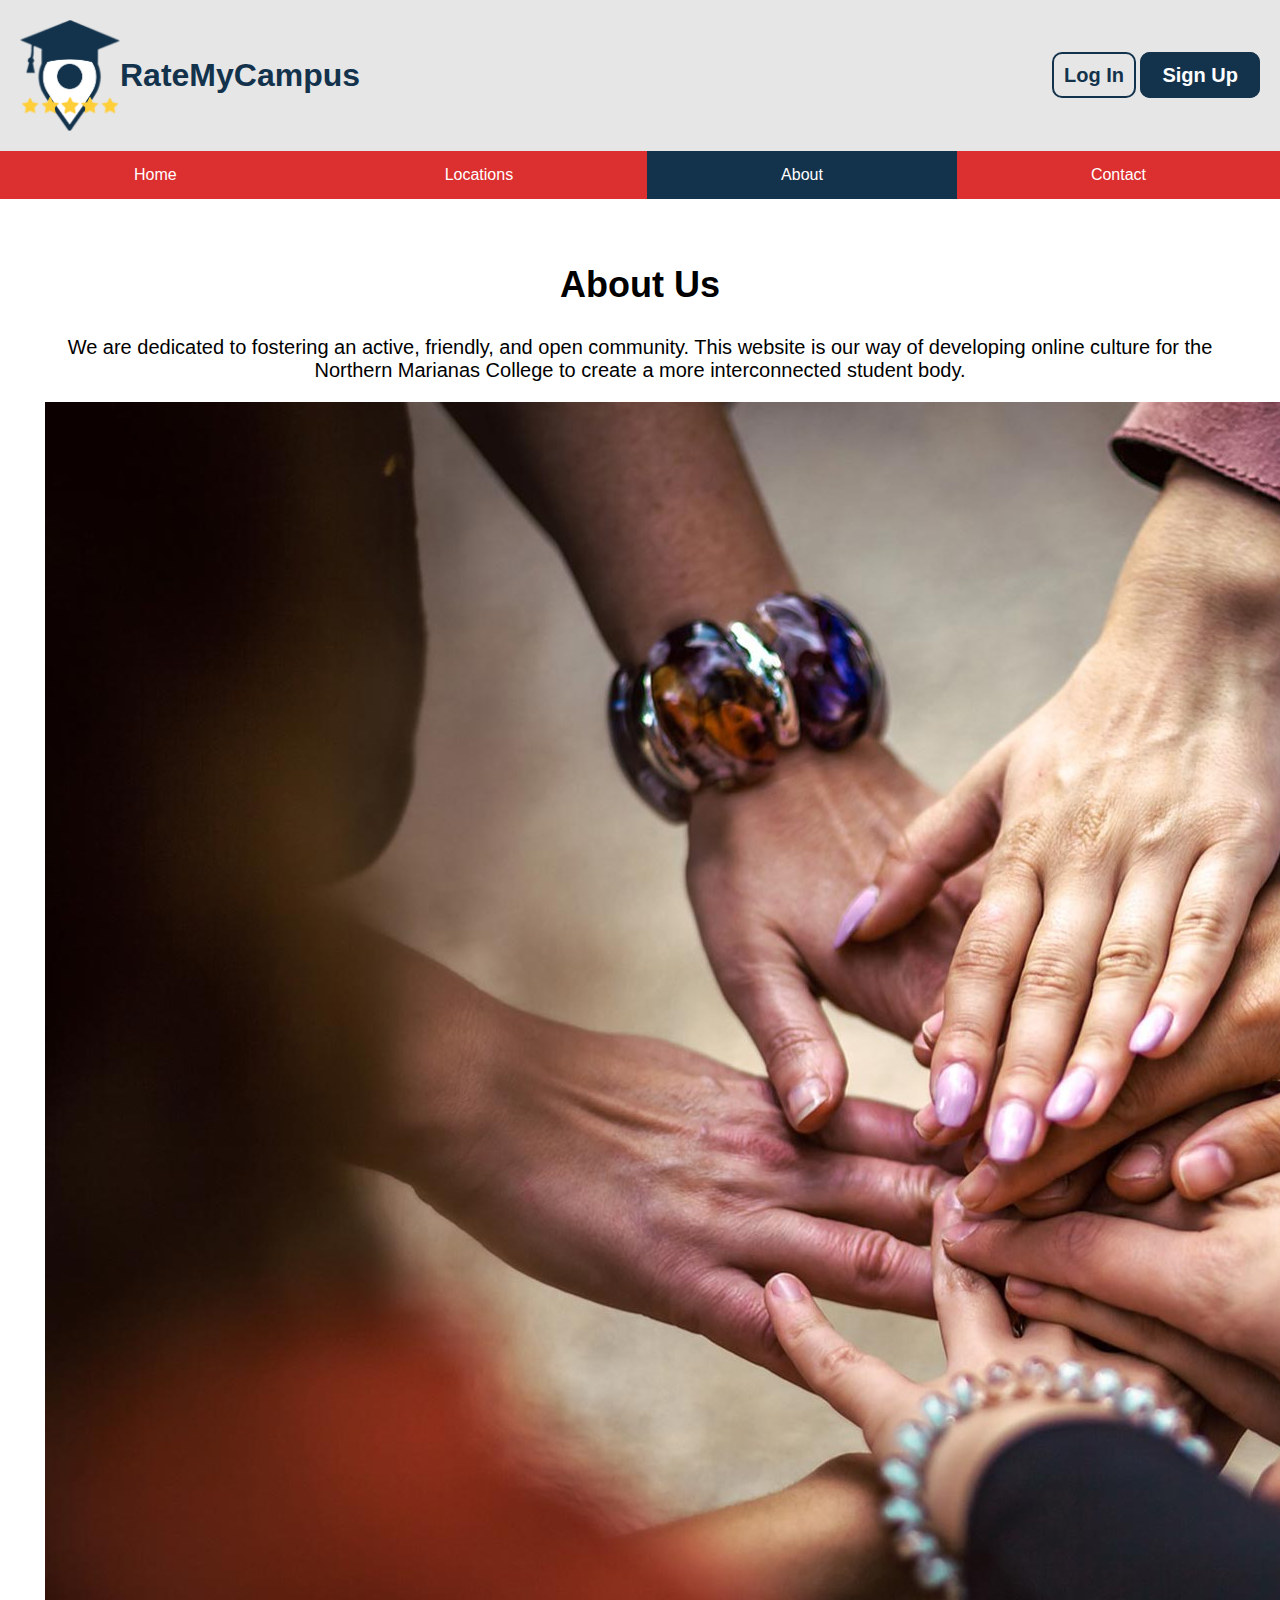
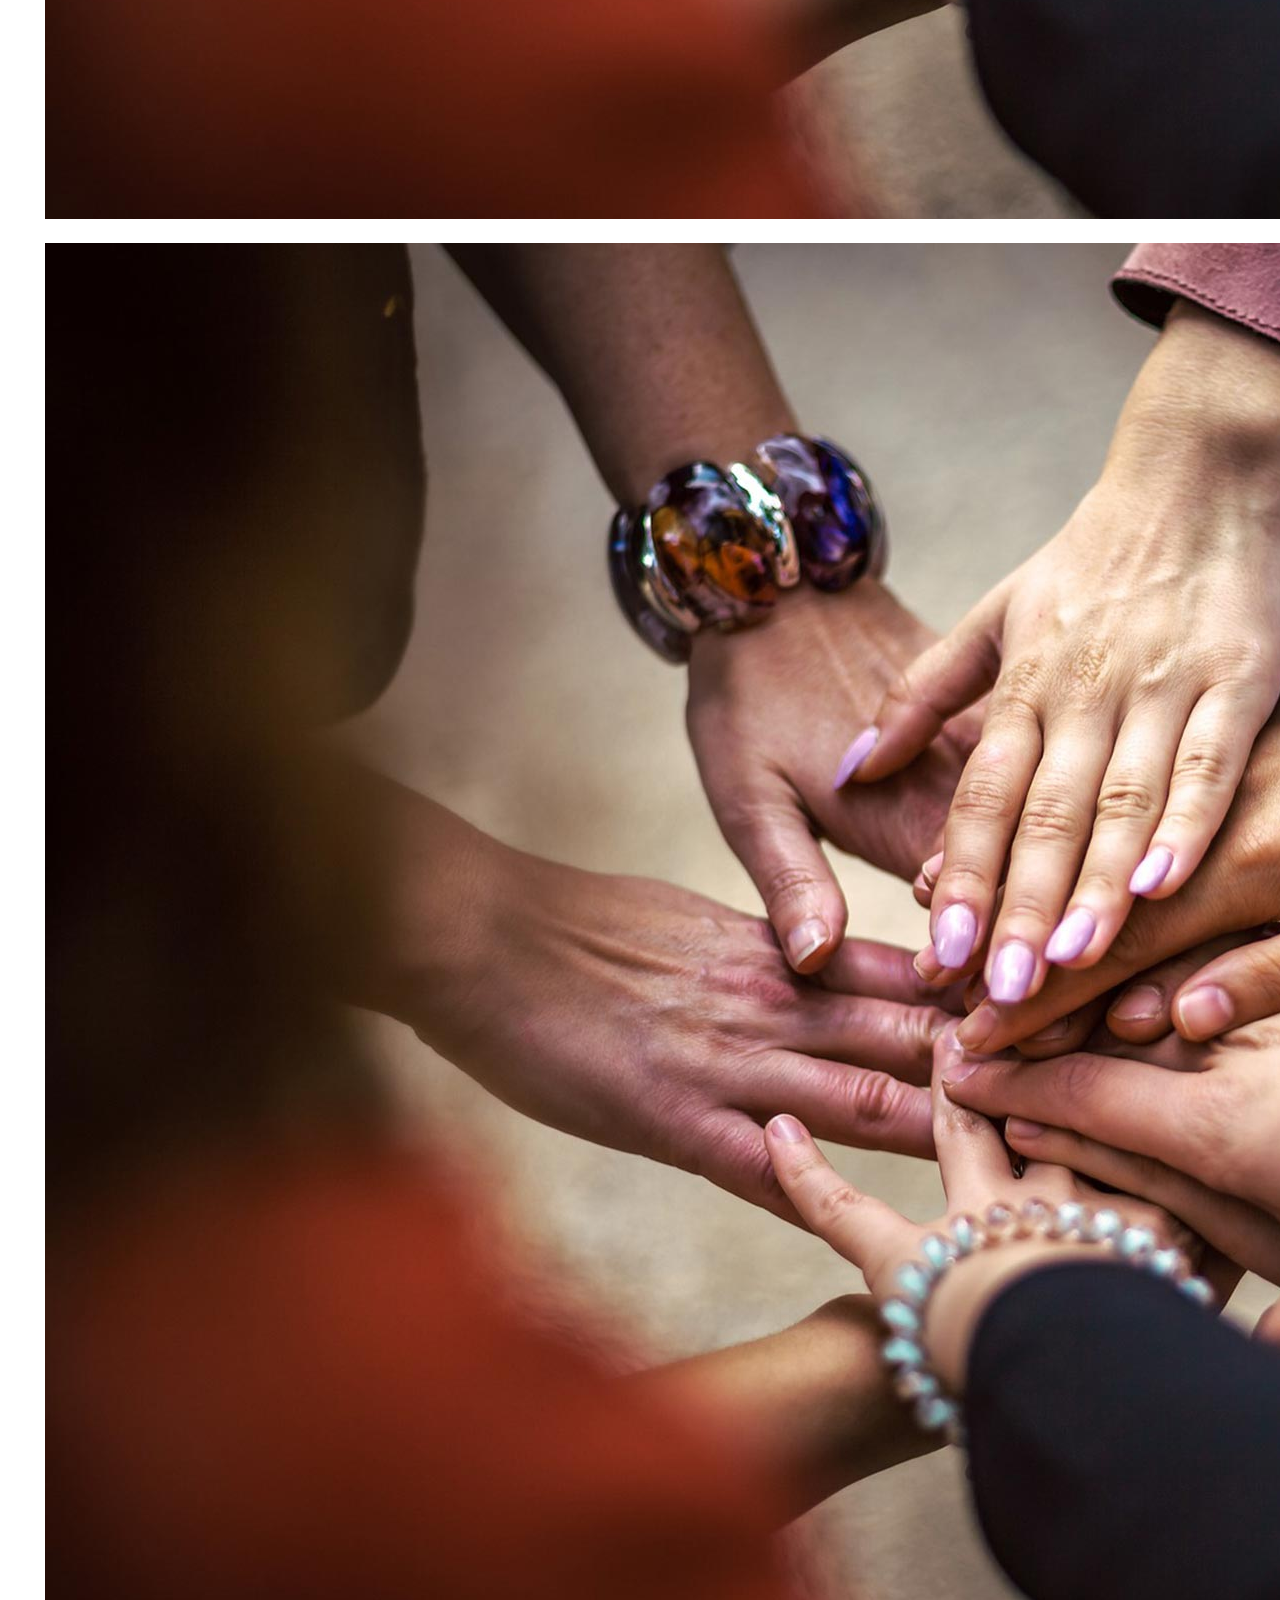
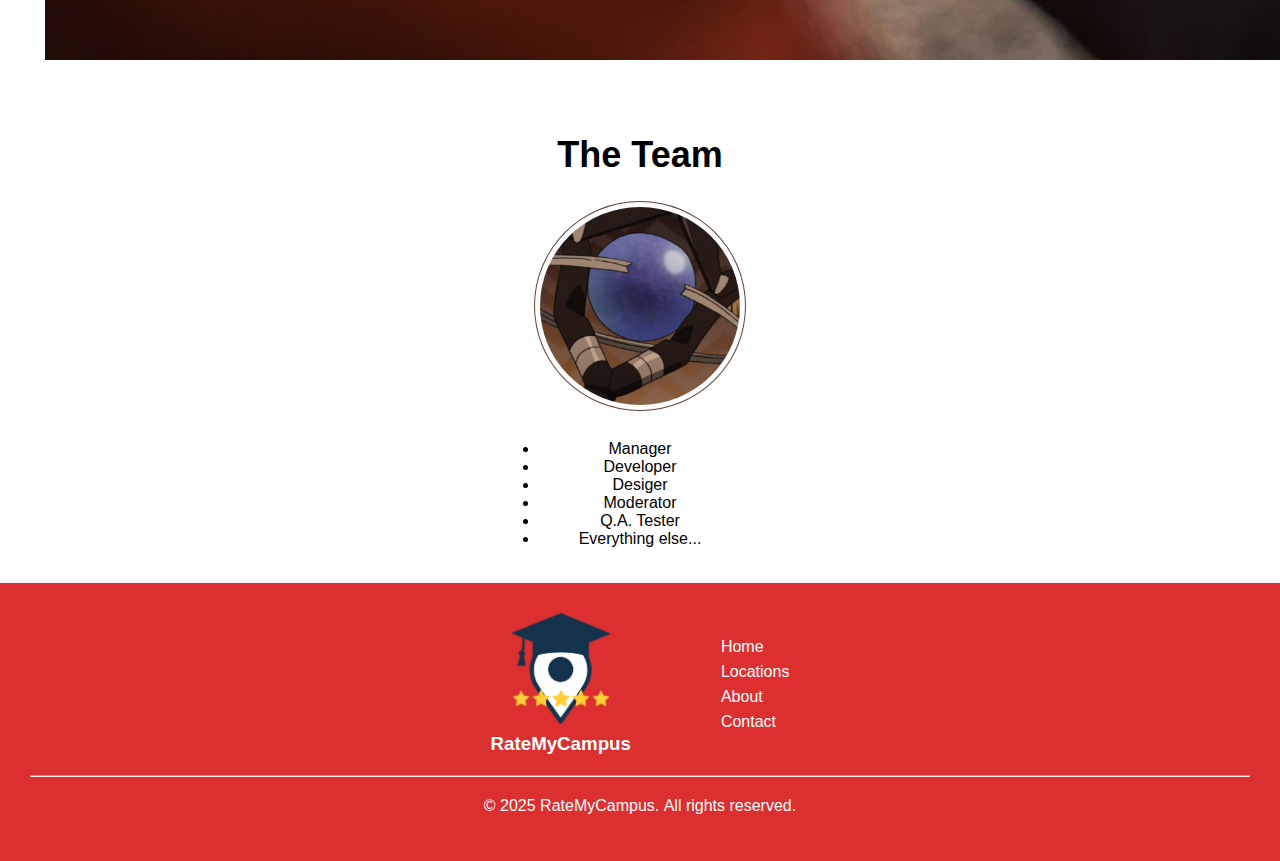
<file: about.html>
<!DOCTYPE html>
<html lang="en">

<head>
    <meta charset="UTF-8">
    <meta name="viewport" content="width=device-width, initial-scale=1.0">
    <title>About</title>
    <link rel="stylesheet" href="/css/style.css">
    <link rel="icon" type="image/PNG" href="/images/ratemycampus-logo_transparent.png">
</head>

<body>
    <div class="grid-container">
        <div class="header">
            <header>
                <div class="top-banner">
                    <a href="/">
                        <div class="rmc-logo-top">
                            <img class="rmc-logo" src="/images/ratemycampus-logo_transparent.png"
                                alt="RateMyCampus Logo">
                            <h1>RateMyCampus</h1>
                        </div>
                    </a>
                    <div class="account-redirects">
                        <a class="log-in-button" href="/log-in.html">Log In</a>
                        <a class="sign-up-button" href="/sign-up.html">Sign Up</a>
                    </div>
                </div>
                <nav class="main-nav">
                    <a href="/">
                        <div>Home</div>
                    </a>
                    <a href="/locations.html">
                        <div>Locations</div>
                    </a>
                    <a class="about-current" href="/about.html">
                        <div>About</div>
                    </a>
                    <a href="/contact.html">
                        <div>Contact</div>
                    </a>
                </nav>
            </header>
        </div>
        <div class="content about-content1">
            <div class="content-sub">
                <section>
                    <div class="content-sub-left">
                        <h2>About Us</h2>
                        <p>We are dedicated to fostering an active, friendly, and open community. This website is our
                            way of developing online culture for the Northern Marianas College to create a more
                            interconnected student body.</p>
                        <img class="portrait-only-image" src="/images/hands-in-the-middle_scaled.jpg" alt="">
                    </div>
                    <div class="content-sub-right">
                        <img src="/images/hands-in-the-middle_scaled.jpg" alt="">
                    </div>
                </section>
            </div>
        </div>
        <div class="content about-content2">
            <div class="content-sub">
                <section>
                    <h2>The Team</h2>
                    <img src="/images/jaimer-icon.PNG" alt="" width="200px" style="border: 1px solid rgb(100, 64, 49); border-radius: 50%;">
                    <ul>
                        <li>Manager</li>
                        <li>Developer</li>
                        <li>Desiger</li>
                        <li>Moderator</li>
                        <li>Q.A. Tester</li>
                        <li>Everything else...</li>
                    </ul>
                </section>
            </div>
        </div>
        <div class="footer">
            <footer>
                <div class="footer-sub">
                    <a href="/">
                        <div class="footer-rmc">
                            <img class="rmc-logo" src="/images/ratemycampus-logo_transparent.png"
                                alt="RateMyCampus Logo">
                            <h3>RateMyCampus</h3>
                        </div>
                    </a>
                    <nav class="footer-nav">
                        <ul>
                            <li><a href="/">Home</a></li>
                            <li><a href="/locations.html">Locations</a></li>
                            <li><a href="/about.html">About</a></li>
                            <li><a href="/contact.html">Contact</a></li>
                        </ul>
                    </nav>
                </div>
                <hr>
                <p>&copy; 2025 RateMyCampus.&nbsp;All rights reserved.</p>
            </footer>
        </div>
    </div>
</body>

</html>
</file>
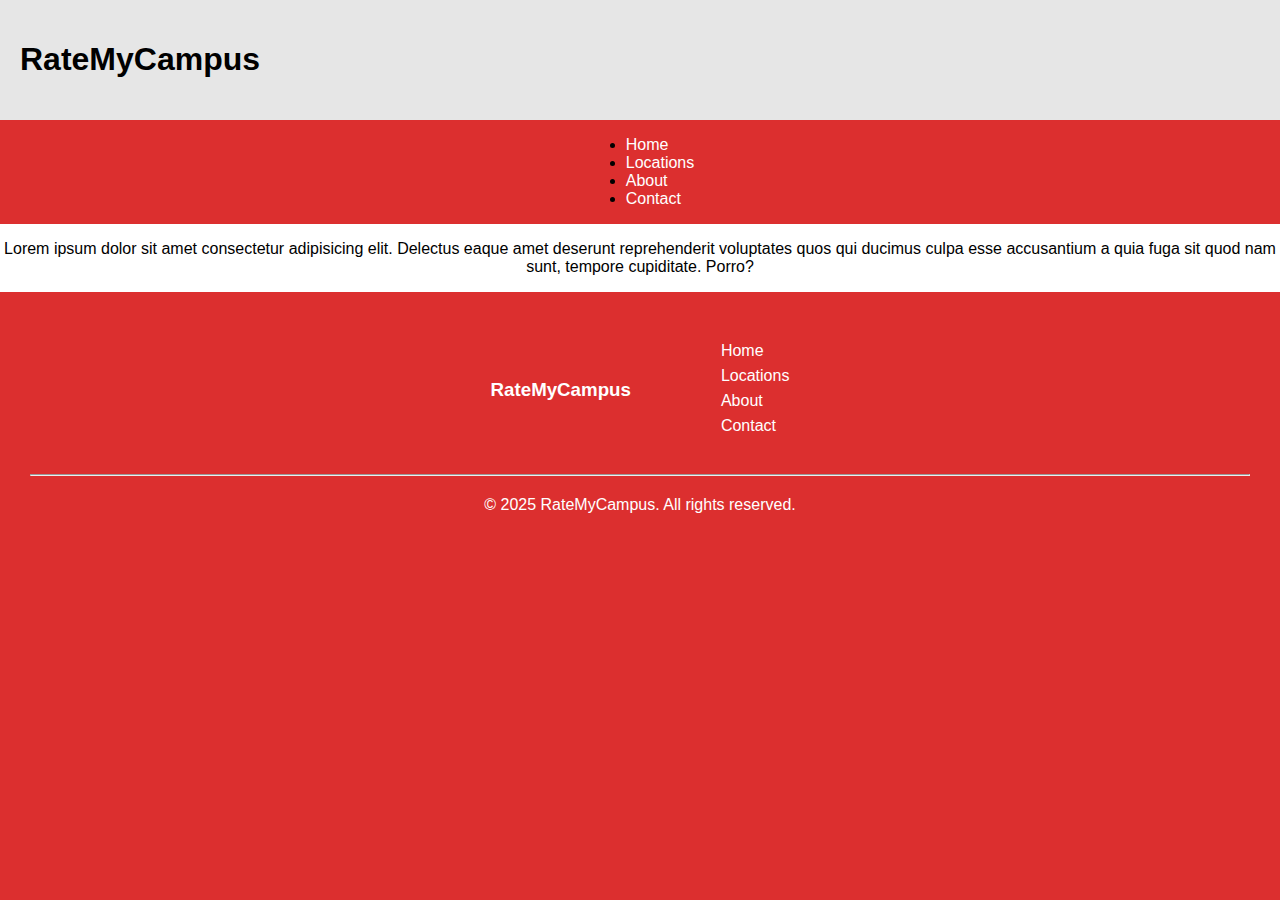
<file: contact.html>
<!DOCTYPE html>
<html lang="en">

<head>
    <meta charset="UTF-8">
    <meta name="viewport" content="width=device-width, initial-scale=1.0">
    <title>Contact</title>
    <link rel="stylesheet" href="css/style.css">
</head>

<body>
    <div class="grid-container">
        <header>
            <div class="top-banner">
                <h1>RateMyCampus</h1>
            </div>
            <nav class="main-nav">
                <ul>
                    <li><a href="index.html">Home</a></li>
                    <li><a href="locations.html">Locations</a></li>
                    <li><a href="about.html">About</a></li>
                    <li><a href="contact.html">Contact</a></li>
                </ul>
            </nav>
        </header>
        <div class="content">
            <main>
                <p>Lorem ipsum dolor sit amet consectetur adipisicing elit. Delectus eaque amet deserunt reprehenderit
                    voluptates quos qui ducimus culpa esse accusantium a quia fuga sit quod nam sunt, tempore
                    cupiditate. Porro?</p>
            </main>
        </div>
        <div class="footer">
            <footer>
                <div class="footer-sub">
                    <div class="footer-rmc">
                        <!-- Have a logo here or... -->
                        <h3>RateMyCampus</h3>
                        <!-- Have a slogan here -->
                    </div>
                    <nav class="footer-nav">
                        <ul>
                            <li><a href="/">Home</a></li>
                            <li><a href="locations.html">Locations</a></li>
                            <li><a href="about.html">About</a></li>
                            <li><a href="contact.html">Contact</a></li>
                        </ul>
                    </nav>
                </div>
                <hr>
                <p>&copy; 2025 RateMyCampus. All rights reserved.</p>
            </footer>
        </div>
    </div>
</body>

</html>
</file>
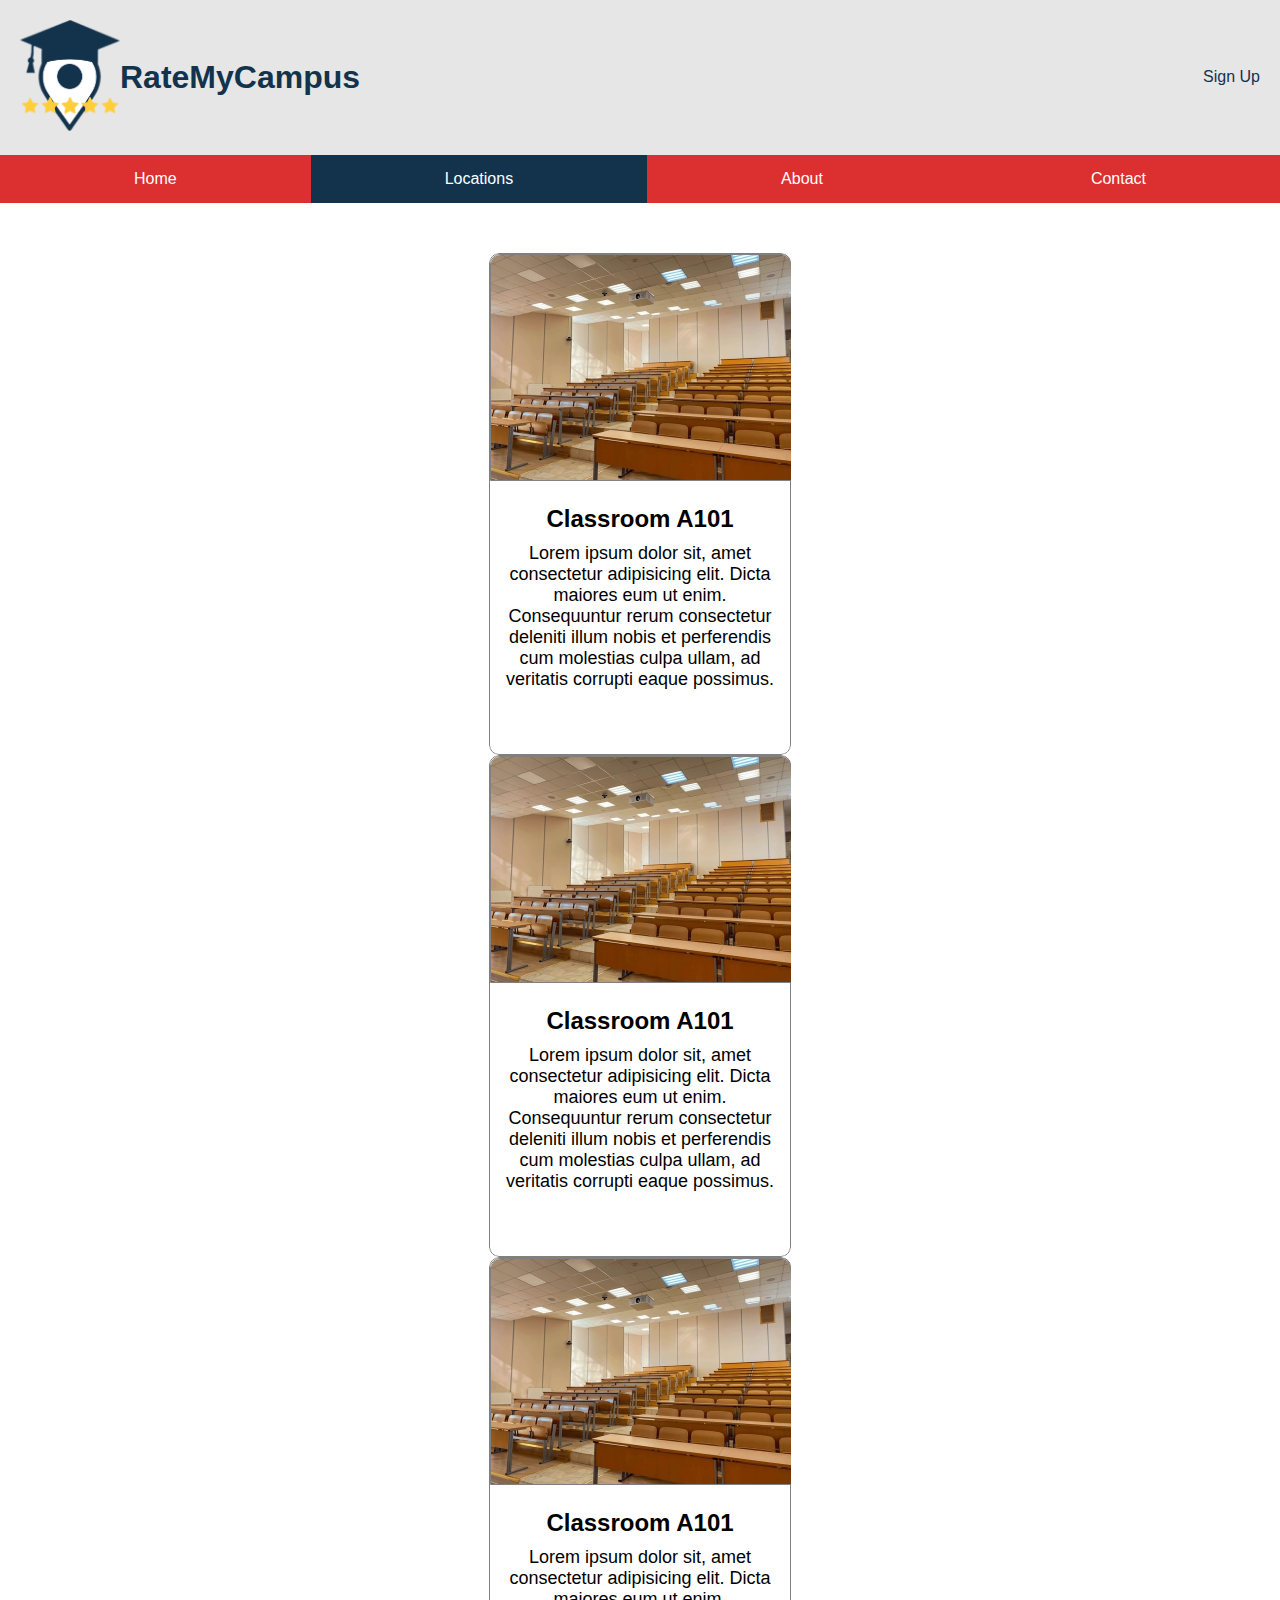
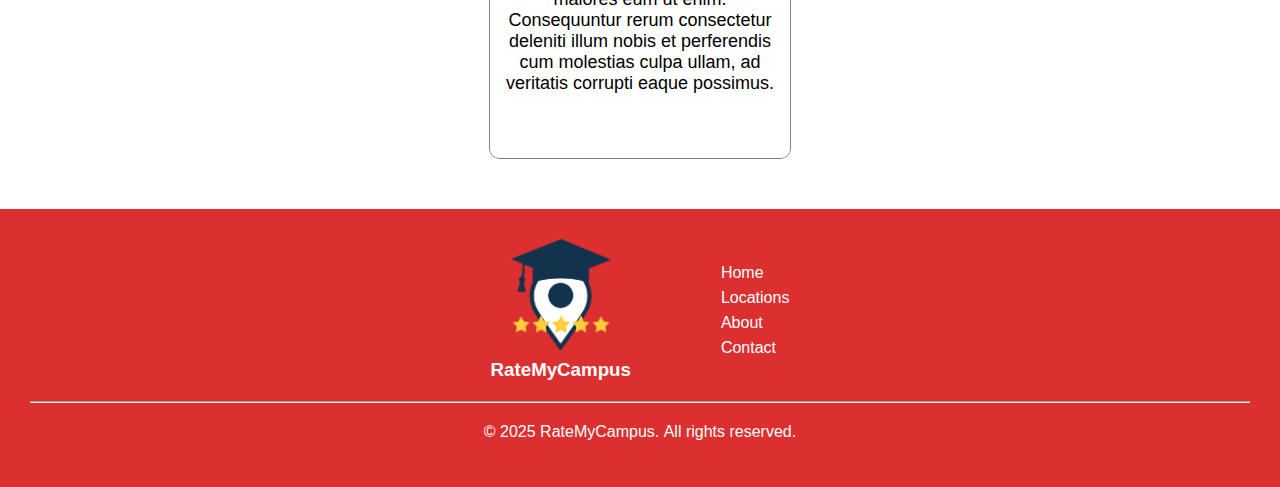
<file: location-post.html>
<!DOCTYPE html>
<html lang="en">

<head>
    <meta charset="UTF-8">
    <meta name="viewport" content="width=device-width, initial-scale=1.0">
    <title>Locations</title>
    <link rel="stylesheet" href="css/style.css">
</head>

<body>
    <div class="grid-container">
        <div class="header">
            <header>
                <div class="top-banner">
                    <div class="rmc-logo-top">
                        <a href="/">
                            <img class="rmc-logo" src="images/ratemycampus-logo_transparent.png"
                                alt="RateMyCampus Logo">
                        </a>
                        <a href="/">
                            <h1>RateMyCampus</h1>
                        </a>
                    </div>
                    <div class="sign-up">
                        <a href="sign-up.html">Sign Up</a>
                    </div>
                </div>
                <nav class="main-nav">
                    <a href="/">
                        <div>Home</div>
                    </a>
                    <a class="locations-current" href="locations.html">
                        <div>Locations</div>
                    </a>
                    <a href="about.html">
                        <div>About</div>
                    </a>
                    <a href="contact.html">
                        <div>Contact</div>
                    </a>
                </nav>
            </header>
        </div>
        <div class="content location-tab-list">
            <div class="location-tab-container">
                <div class="location-tab-sub-container">
                    <div class="location-tab">
                        <img class="location-thumbnail" src="images/classroom_background_scaled.jpg" alt="">
                        <h4>Classroom A101</h4>
                        <p>Lorem ipsum dolor sit, amet consectetur adipisicing elit. Dicta maiores eum ut enim.
                            Consequuntur
                            rerum consectetur deleniti illum nobis et perferendis cum molestias culpa ullam, ad
                            veritatis
                            corrupti eaque possimus.</p>
                    </div>
                    <div class="location-tab">
                        <img class="location-thumbnail" src="images/classroom_background_scaled.jpg" alt="">
                        <h4>Classroom A101</h4>
                        <p>Lorem ipsum dolor sit, amet consectetur adipisicing elit. Dicta maiores eum ut enim.
                            Consequuntur
                            rerum consectetur deleniti illum nobis et perferendis cum molestias culpa ullam, ad
                            veritatis
                            corrupti eaque possimus.</p>
                    </div>
                    <div class="location-tab">
                        <img class="location-thumbnail" src="images/classroom_background_scaled.jpg" alt="">
                        <h4>Classroom A101</h4>
                        <p>Lorem ipsum dolor sit, amet consectetur adipisicing elit. Dicta maiores eum ut enim.
                            Consequuntur
                            rerum consectetur deleniti illum nobis et perferendis cum molestias culpa ullam, ad
                            veritatis
                            corrupti eaque possimus.</p>
                    </div>
                </div>
            </div>
        </div>
        <div class="footer">
            <footer>
                <div class="footer-sub">
                    <div class="footer-rmc">
                        <img class="rmc-logo" src="images/ratemycampus-logo_transparent.png" alt="RateMyCampus Logo">
                        <h3>RateMyCampus</h3>
                        <!-- Have a slogan here -->
                    </div>
                    <nav class="footer-nav">
                        <ul>
                            <li><a href="/">Home</a></li>
                            <li><a href="locations.html">Locations</a></li>
                            <li><a href="about.html">About</a></li>
                            <li><a href="contact.html">Contact</a></li>
                        </ul>
                    </nav>
                </div>
                <hr>
                <p>&copy; 2025 RateMyCampus.&nbsp;All rights reserved.</p>
            </footer>
        </div>
    </div>
</body>

</html>
</file>
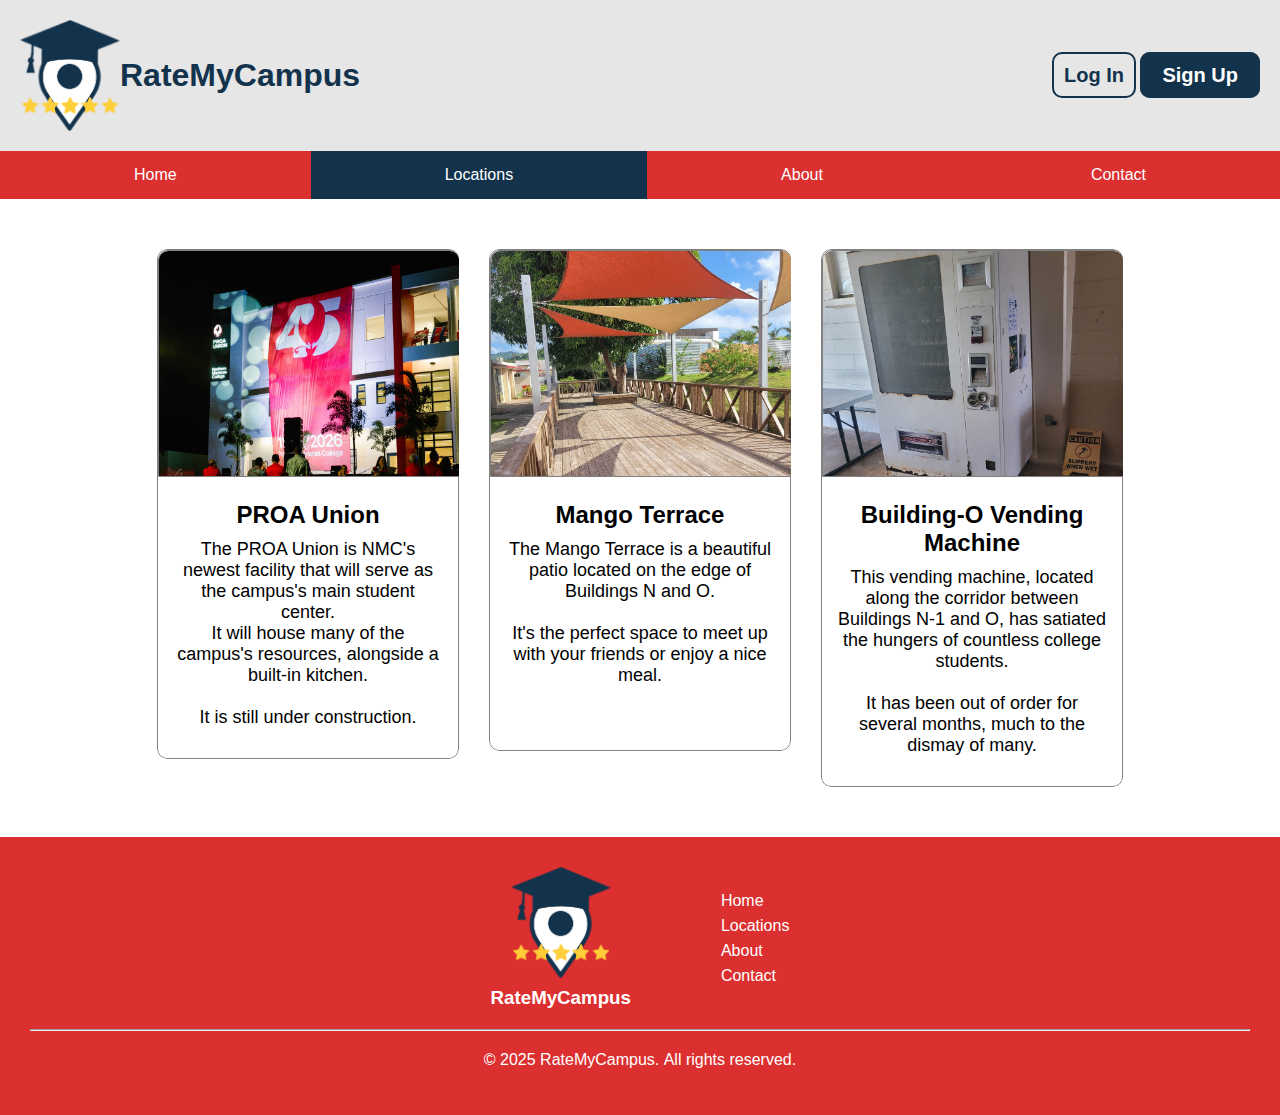
<file: locations.html>
<!DOCTYPE html>
<html lang="en">

<head>
    <meta charset="UTF-8">
    <meta name="viewport" content="width=device-width, initial-scale=1.0">
    <title>Locations</title>
    <link rel="stylesheet" href="/css/style.css">
</head>

<body>
    <div class="grid-container">
        <div class="header">
            <header>
                <div class="top-banner">
                    <a href="/">
                        <div class="rmc-logo-top">
                            <img class="rmc-logo" src="/images/ratemycampus-logo_transparent.png"
                                alt="RateMyCampus Logo">
                            <h1>RateMyCampus</h1>
                        </div>
                    </a>
                    <div class="account-redirects">
                        <a class="log-in-button" href="/log-in.html">Log In</a>
                        <a class="sign-up-button" href="/sign-up.html">Sign Up</a>
                    </div>
                </div>
                <nav class="main-nav">
                    <a href="/">
                        <div>Home</div>
                    </a>
                    <a class="locations-current" href="/locations.html">
                        <div>Locations</div>
                    </a>
                    <a href="/about.html">
                        <div>About</div>
                    </a>
                    <a href="/contact.html">
                        <div>Contact</div>
                    </a>
                </nav>
            </header>
        </div>
        <div class="content">
            <div class="content-sub location-tab-container">
                <div class="location-grid-container">
                    <a href="/locations/proa-union.html">
                        <div class="location-tab">
                            <img class="location-thumbnail" src="/images/nmc-proa-union_scaled.jpg" alt="">
                            <h4>PROA Union</h4>
                            <p>The PROA Union is NMC's newest facility that will serve as the campus's main student
                                center.<br> It will house many of the campus's resources, alongside a built-in
                                kitchen.<br><br> It is still under construction.</p>
                        </div>
                    </a>
                    <a href="/locations/mango-terrace.html">
                        <div class="location-tab">
                            <img class="location-thumbnail" src="/images/mango-terrace_scaled.jpg" alt="">
                            <h4>Mango Terrace</h4>
                            <p>The Mango Terrace is a beautiful patio located on the edge of Buildings N and O.<br><br>
                                It's the perfect space to meet up with your friends or enjoy a nice meal.</p>
                        </div>
                    </a>
                    <a href="/locations/vending-machine-o.html">
                        <div class="location-tab">
                            <img class="location-thumbnail" src="/images/vending-machine-o_scaled.jpg" alt="">
                            <h4>Building-O Vending Machine</h4>
                            <p>This vending machine, located along the corridor between Buildings N-1 and O, has
                                satiated the
                                hungers of countless college students.<br><br> It has been out of order for several
                                months, much to the dismay of many.</p>
                        </div>
                    </a>
                </div>
            </div>
        </div>
        <div class="footer">
            <footer>
                <div class="footer-sub">
                    <a href="/">
                        <div class="footer-rmc">
                            <img class="rmc-logo" src="/images/ratemycampus-logo_transparent.png"
                                alt="RateMyCampus Logo">
                            <h3>RateMyCampus</h3>
                        </div>
                    </a>
                    <nav class="footer-nav">
                        <ul>
                            <li><a href="/">Home</a></li>
                            <li><a href="/locations.html">Locations</a></li>
                            <li><a href="/about.html">About</a></li>
                            <li><a href="/contact.html">Contact</a></li>
                        </ul>
                    </nav>
                </div>
                <hr>
                <p>&copy; 2025 RateMyCampus.&nbsp;All rights reserved.</p>
            </footer>
        </div>
    </div>
</body>

</html>
</file>
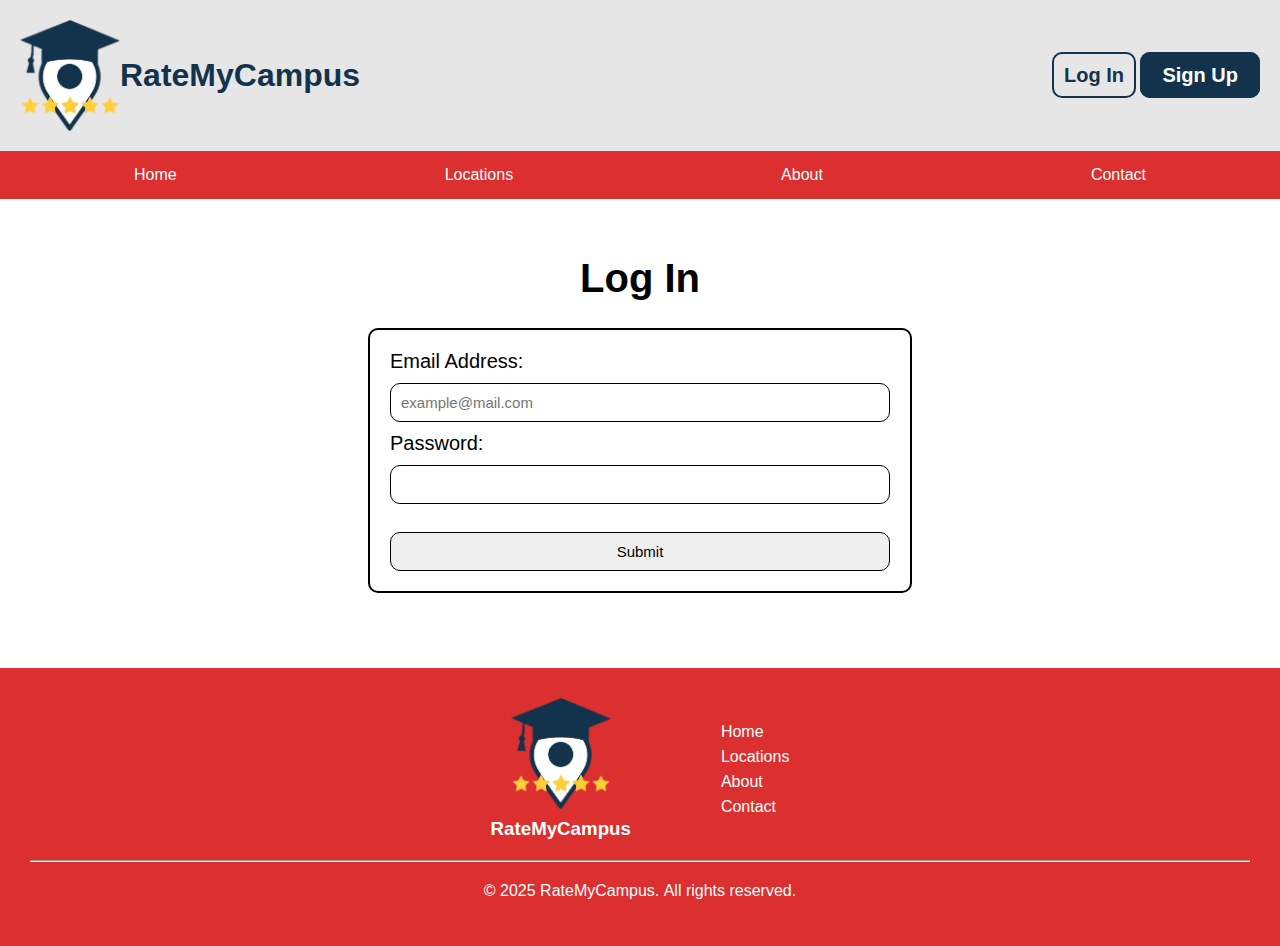
<file: log-in.html>
<!DOCTYPE html>
<html lang="en">

<head>
    <meta charset="UTF-8">
    <meta name="viewport" content="width=device-width, initial-scale=1.0">
    <title>Log In</title>
    <link rel="stylesheet" href="/css/style.css">
</head>

<body>
    <div class="grid-container">
        <div class="header">
            <header>
                <div class="top-banner">
                    <a href="/">
                        <div class="rmc-logo-top">
                            <img class="rmc-logo" src="/images/ratemycampus-logo_transparent.png"
                                alt="RateMyCampus Logo">
                            <h1>RateMyCampus</h1>
                        </div>
                    </a>
                    <div class="account-redirects">
                        <a class="log-in-button" href="/log-in.html">Log In</a>
                        <a class="sign-up-button" href="/sign-up.html">Sign Up</a>
                    </div>
                </div>
                <nav class="main-nav">
                    <a href="/">
                        <div>Home</div>
                    </a>
                    <a href="/locations.html">
                        <div>Locations</div>
                    </a>
                    <a href="/about.html">
                        <div>About</div>
                    </a>
                    <a href="/contact.html">
                        <div>Contact</div>
                    </a>
                </nav>
            </header>
        </div>
        <div class="log-in-content">
            <h1>Log In</h1>
            <div class="log-in-form-container">
                <form class="log-in-form" id="log-in-form" name="log-in-form" action="https://jkorpela.fi/cgi-bin/echo.cgi" method="post" target="log-in-iframe">
                    <label for="email">Email Address:</label><br>
                    <input type="email" id="account-email" name="account-email" placeholder="example@mail.com" required><br>

                    <label for="password">Password:</label><br>
                    <input type="account-password" id="account-password" name="account-password" placeholder="" required><br>

                    <br>
                    <input type="submit">
                </form>
            </div>
        </div>
        <div class="footer">
            <footer>
                <div class="footer-sub">
                    <a href="/">
                        <div class="footer-rmc">
                            <img class="rmc-logo" src="/images/ratemycampus-logo_transparent.png"
                                alt="RateMyCampus Logo">
                            <h3>RateMyCampus</h3>
                        </div>
                    </a>
                    <nav class="footer-nav">
                        <ul>
                            <li><a href="/">Home</a></li>
                            <li><a href="/locations.html">Locations</a></li>
                            <li><a href="/about.html">About</a></li>
                            <li><a href="/contact.html">Contact</a></li>
                        </ul>
                    </nav>
                </div>
                <hr>
                <p>&copy; 2025 RateMyCampus.&nbsp;All rights reserved.</p>
            </footer>
        </div>
    </div>
    <iframe id="log-in-iframe" name="log-in-iframe" style="display: none;"></iframe>
</body>

</html>
</file>
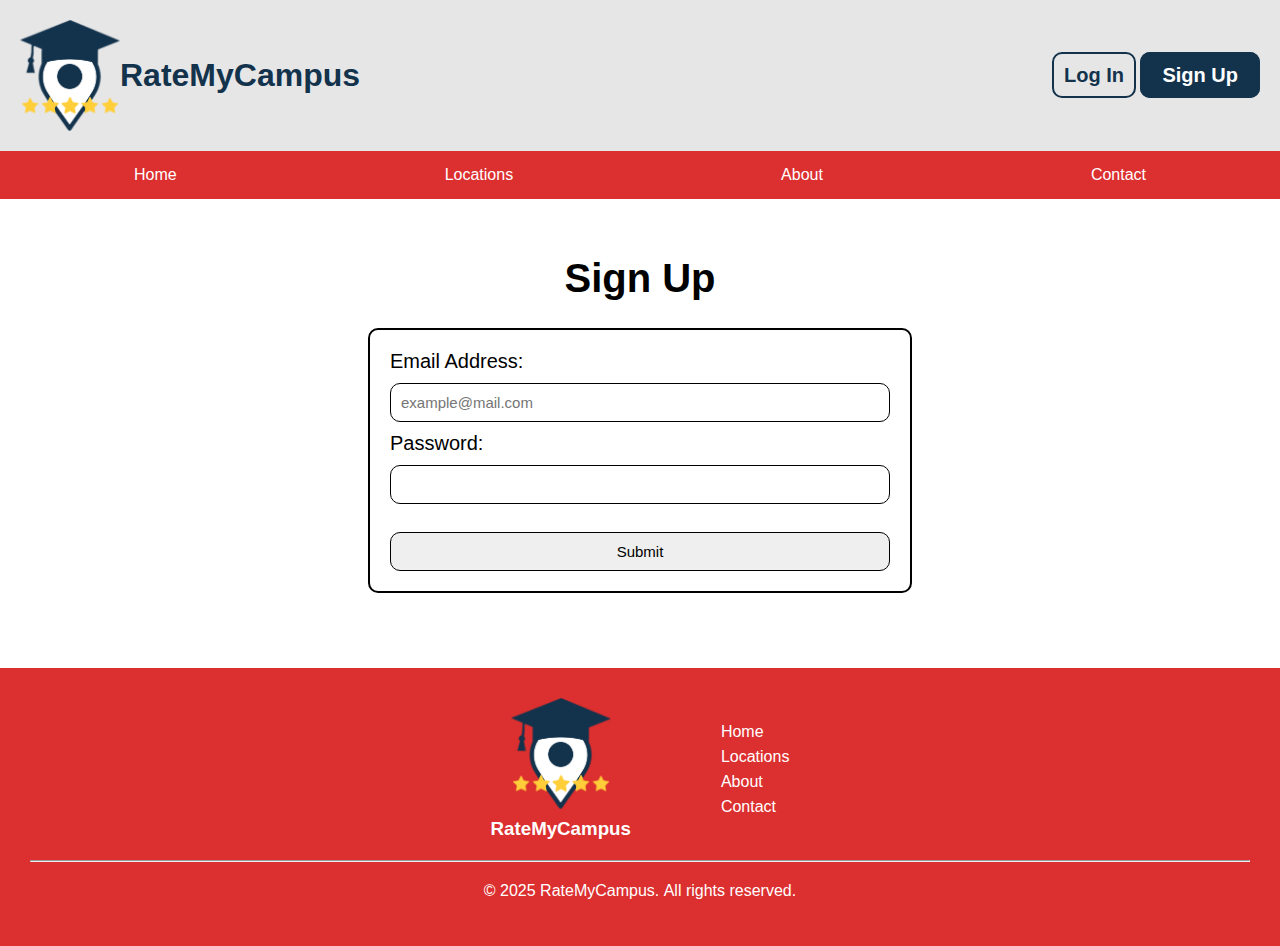
<file: sign-up.html>
<!DOCTYPE html>
<html lang="en">

<head>
    <meta charset="UTF-8">
    <meta name="viewport" content="width=device-width, initial-scale=1.0">
    <title>Sign Up</title>
    <link rel="stylesheet" href="/css/style.css">
</head>

<body>
    <div class="grid-container">
        <div class="header">
            <header>
                <div class="top-banner">
                    <a href="/">
                        <div class="rmc-logo-top">
                            <img class="rmc-logo" src="/images/ratemycampus-logo_transparent.png"
                                alt="RateMyCampus Logo">
                            <h1>RateMyCampus</h1>
                        </div>
                    </a>
                    <div class="account-redirects">
                        <a class="log-in-button" href="/log-in.html">Log In</a>
                        <a class="sign-up-button" href="/sign-up.html">Sign Up</a>
                    </div>
                </div>
                <nav class="main-nav">
                    <a href="/">
                        <div>Home</div>
                    </a>
                    <a href="/locations.html">
                        <div>Locations</div>
                    </a>
                    <a href="/about.html">
                        <div>About</div>
                    </a>
                    <a href="/contact.html">
                        <div>Contact</div>
                    </a>
                </nav>
            </header>
        </div>
        <div class="sign-up-content">
            <h1>Sign Up</h1>
            <div class="sign-up-form-container">
                <form class="sign-up-form" id="sign-up-form" name="sign-up-form" action="https://jkorpela.fi/cgi-bin/echo.cgi" method="post" target="sign-up-iframe">
                    <label for="email">Email Address:</label><br>
                    <input type="email" id="account-email" name="account-email" placeholder="example@mail.com" required><br>

                    <label for="password">Password:</label><br>
                    <input type="password" id="account-password" name="account-password" placeholder="" required><br>

                    <br>
                    <input type="submit">
                </form>
            </div>
        </div>
        <div class="footer">
            <footer>
                <div class="footer-sub">
                    <a href="/">
                        <div class="footer-rmc">
                            <img class="rmc-logo" src="/images/ratemycampus-logo_transparent.png"
                                alt="RateMyCampus Logo">
                            <h3>RateMyCampus</h3>
                        </div>
                    </a>
                    <nav class="footer-nav">
                        <ul>
                            <li><a href="/">Home</a></li>
                            <li><a href="/locations.html">Locations</a></li>
                            <li><a href="/about.html">About</a></li>
                            <li><a href="/contact.html">Contact</a></li>
                        </ul>
                    </nav>
                </div>
                <hr>
                <p>&copy; 2025 RateMyCampus.&nbsp;All rights reserved.</p>
            </footer>
        </div>
    </div>
    <iframe id="sign-up-iframe" name="sign-up-iframe" style="display: none;"></iframe>
</body>

</html>
</file>
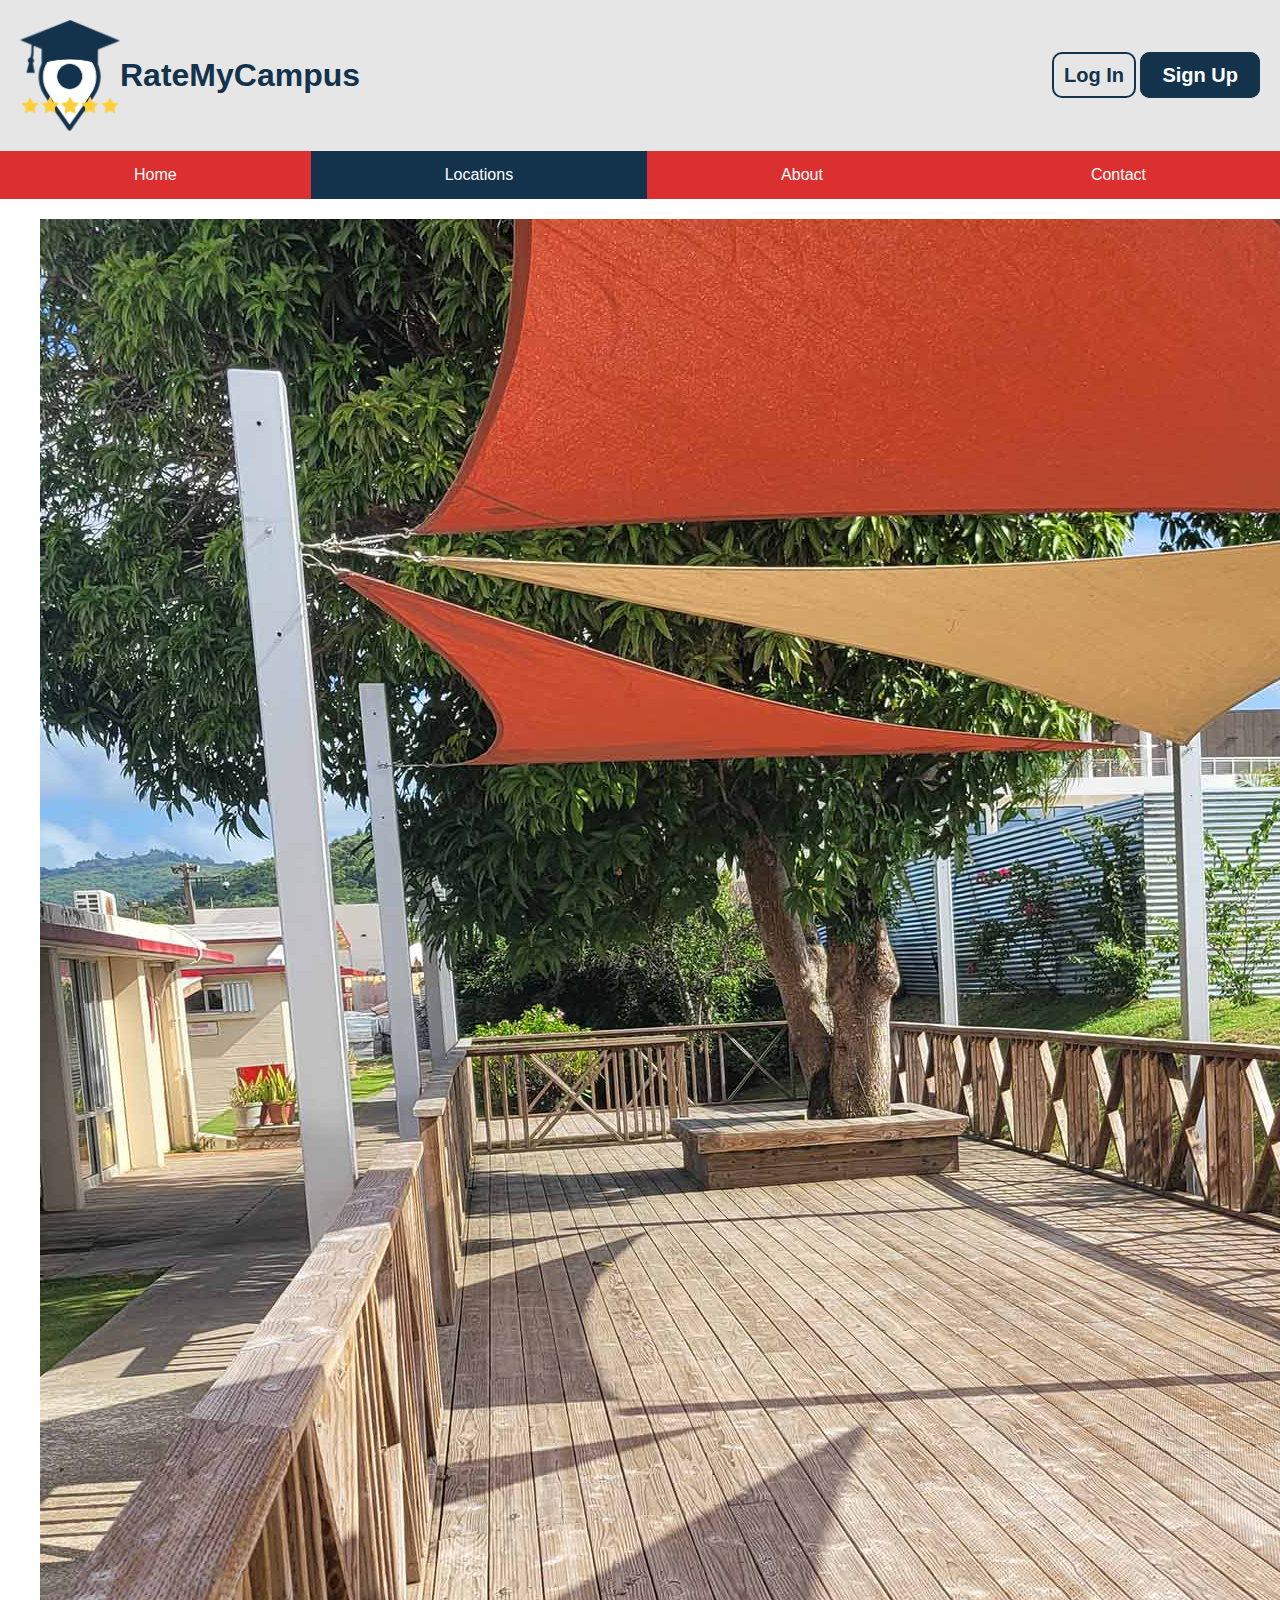
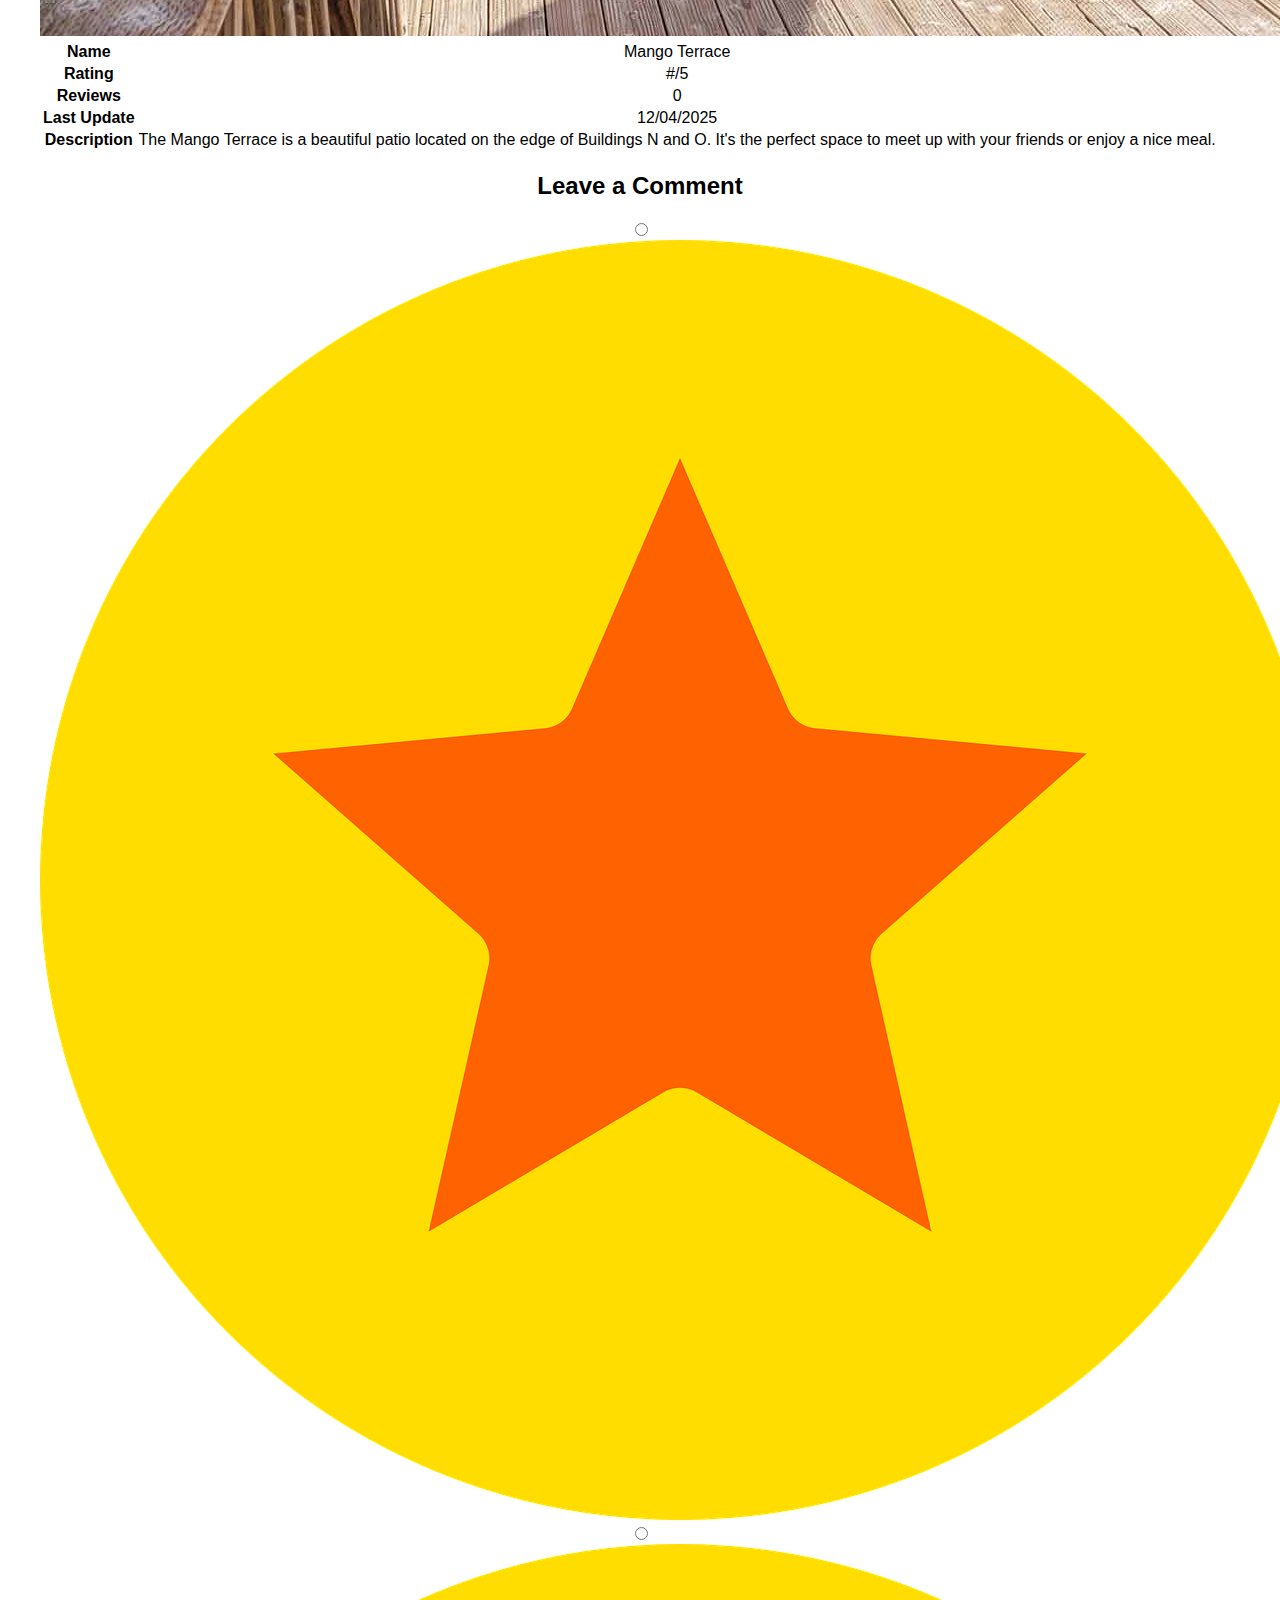
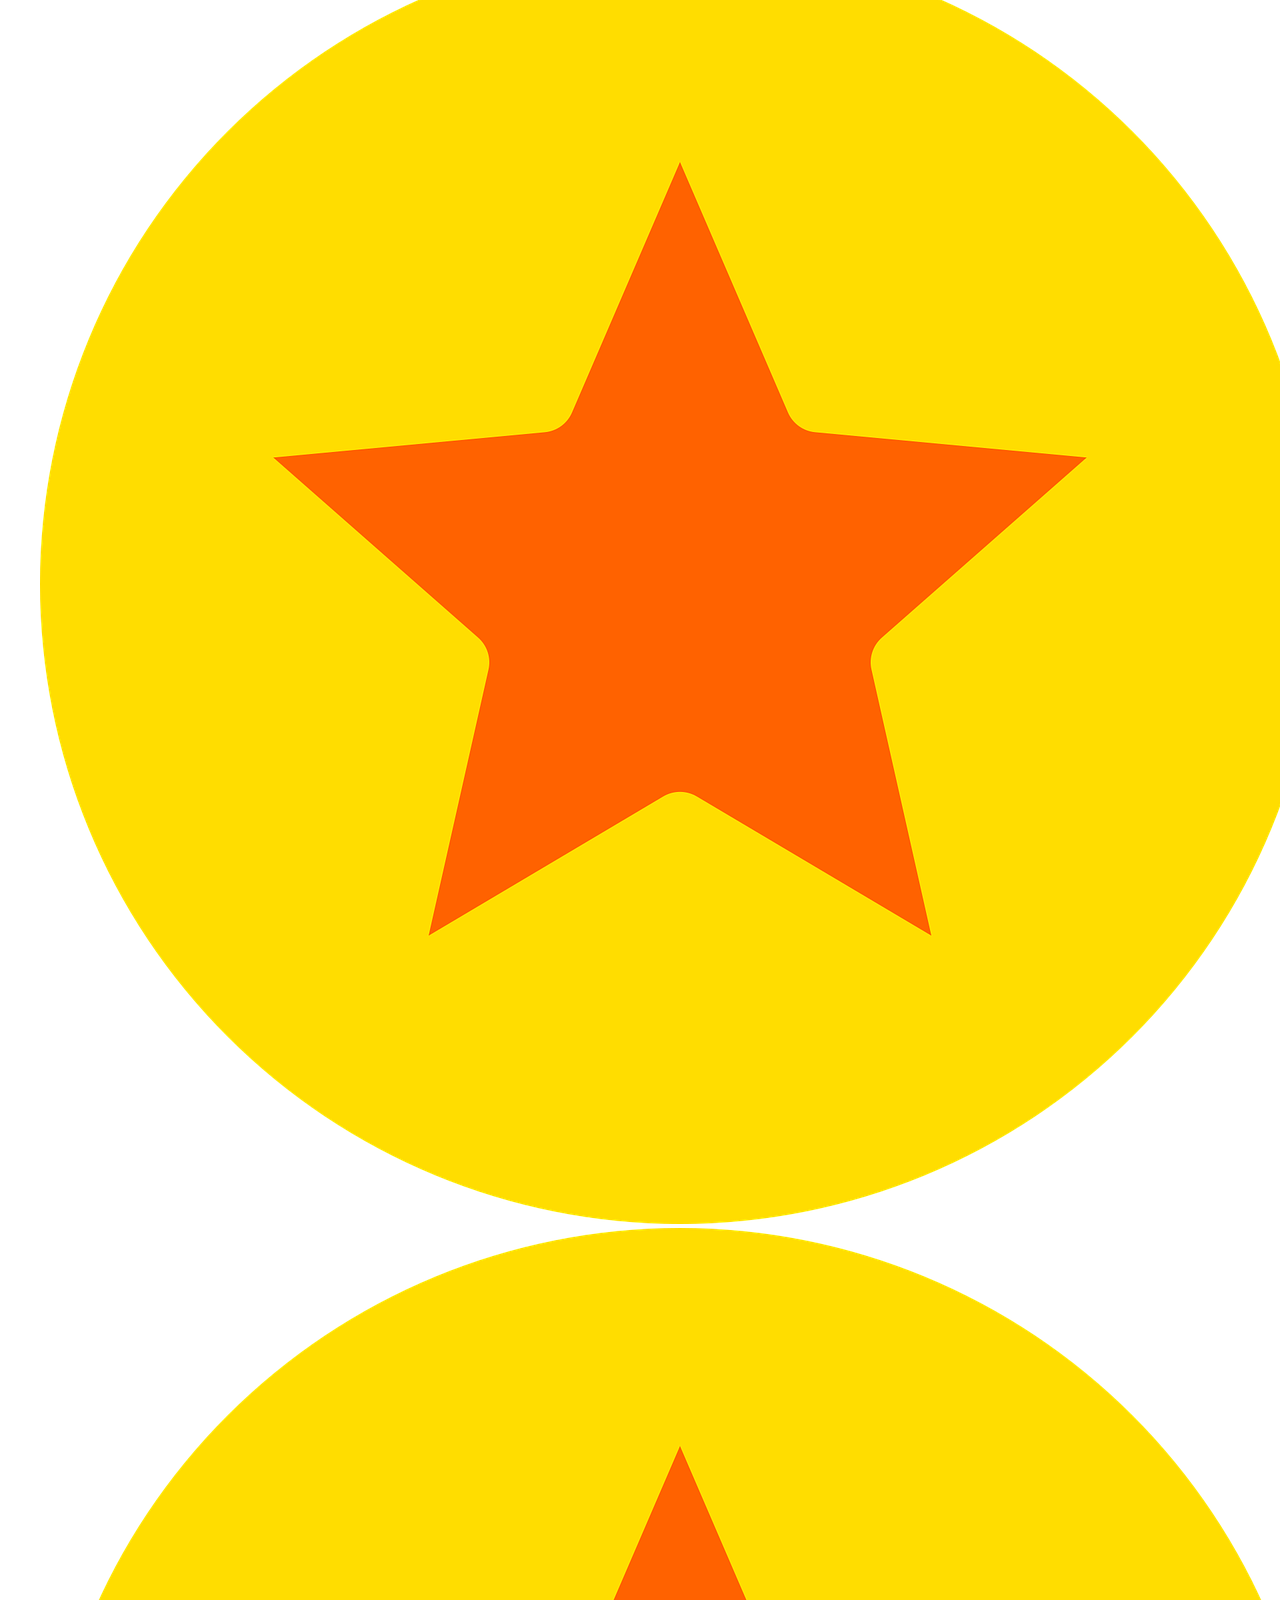
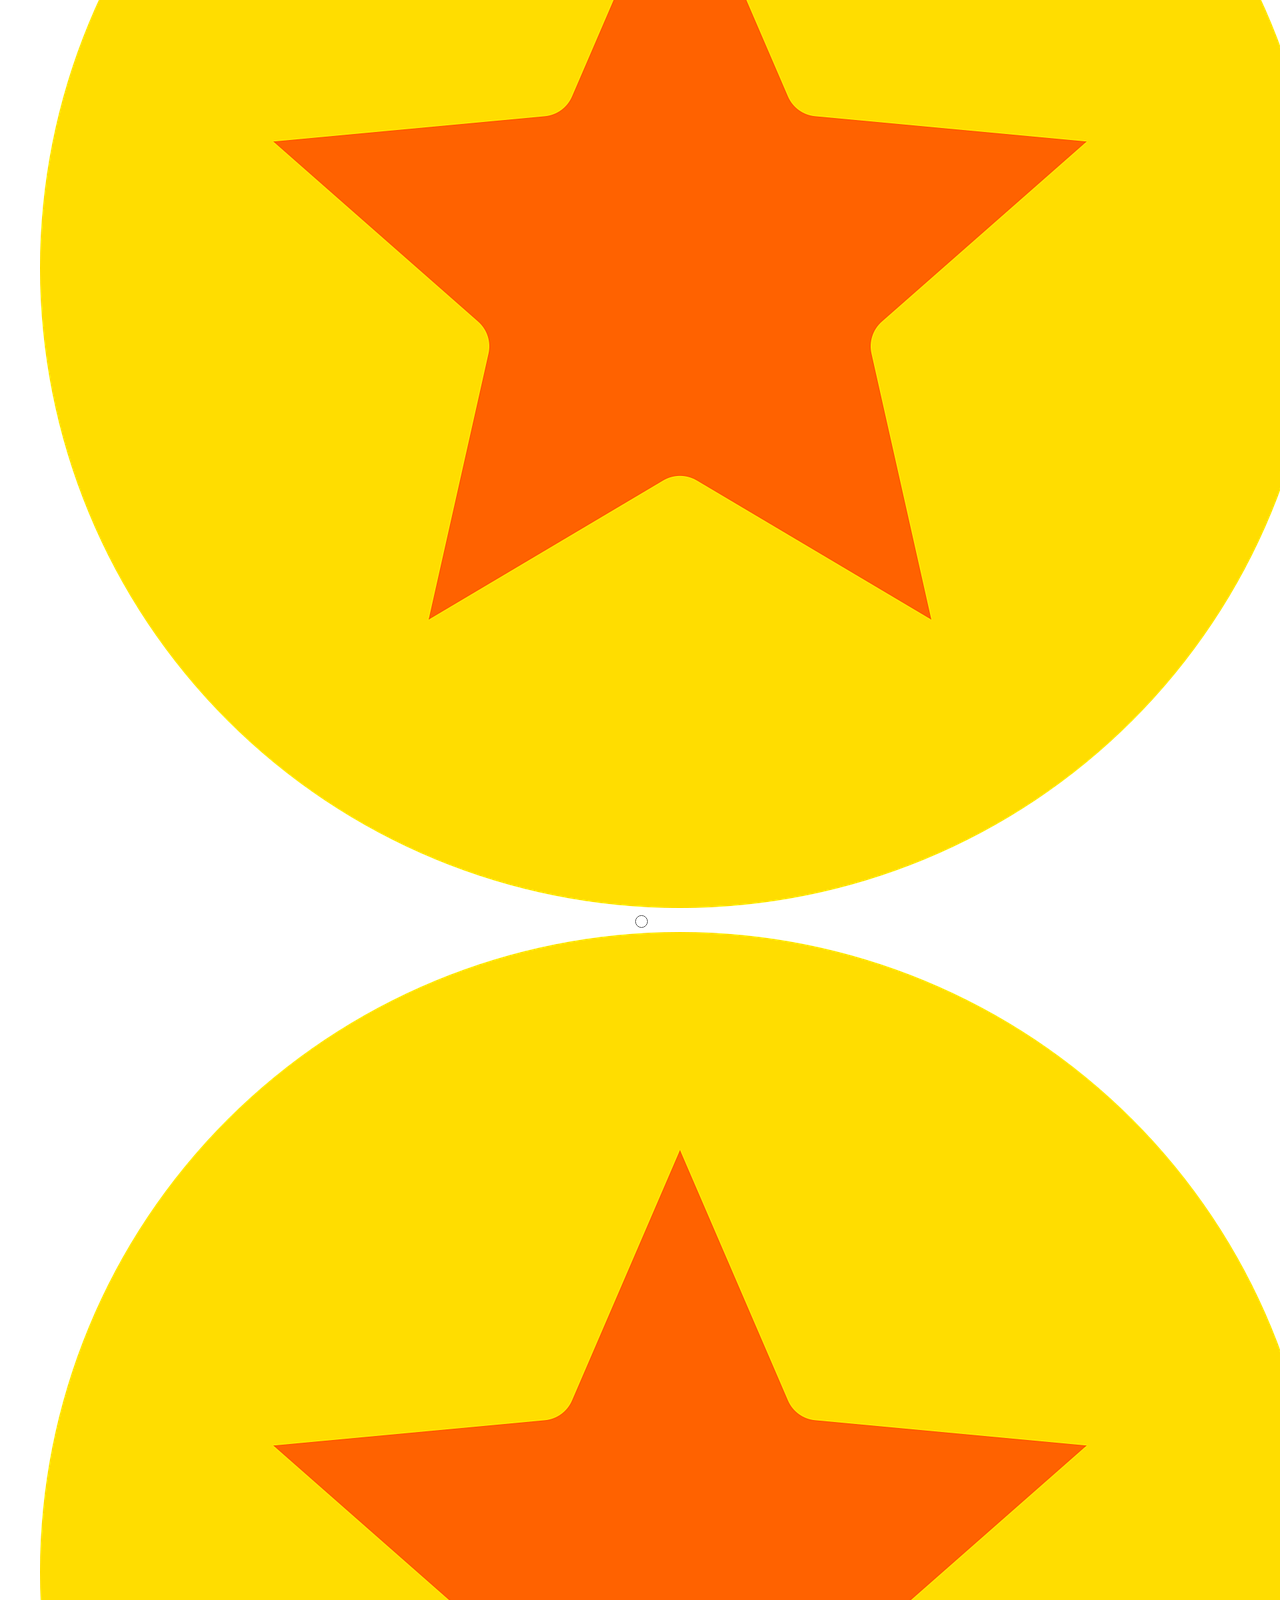
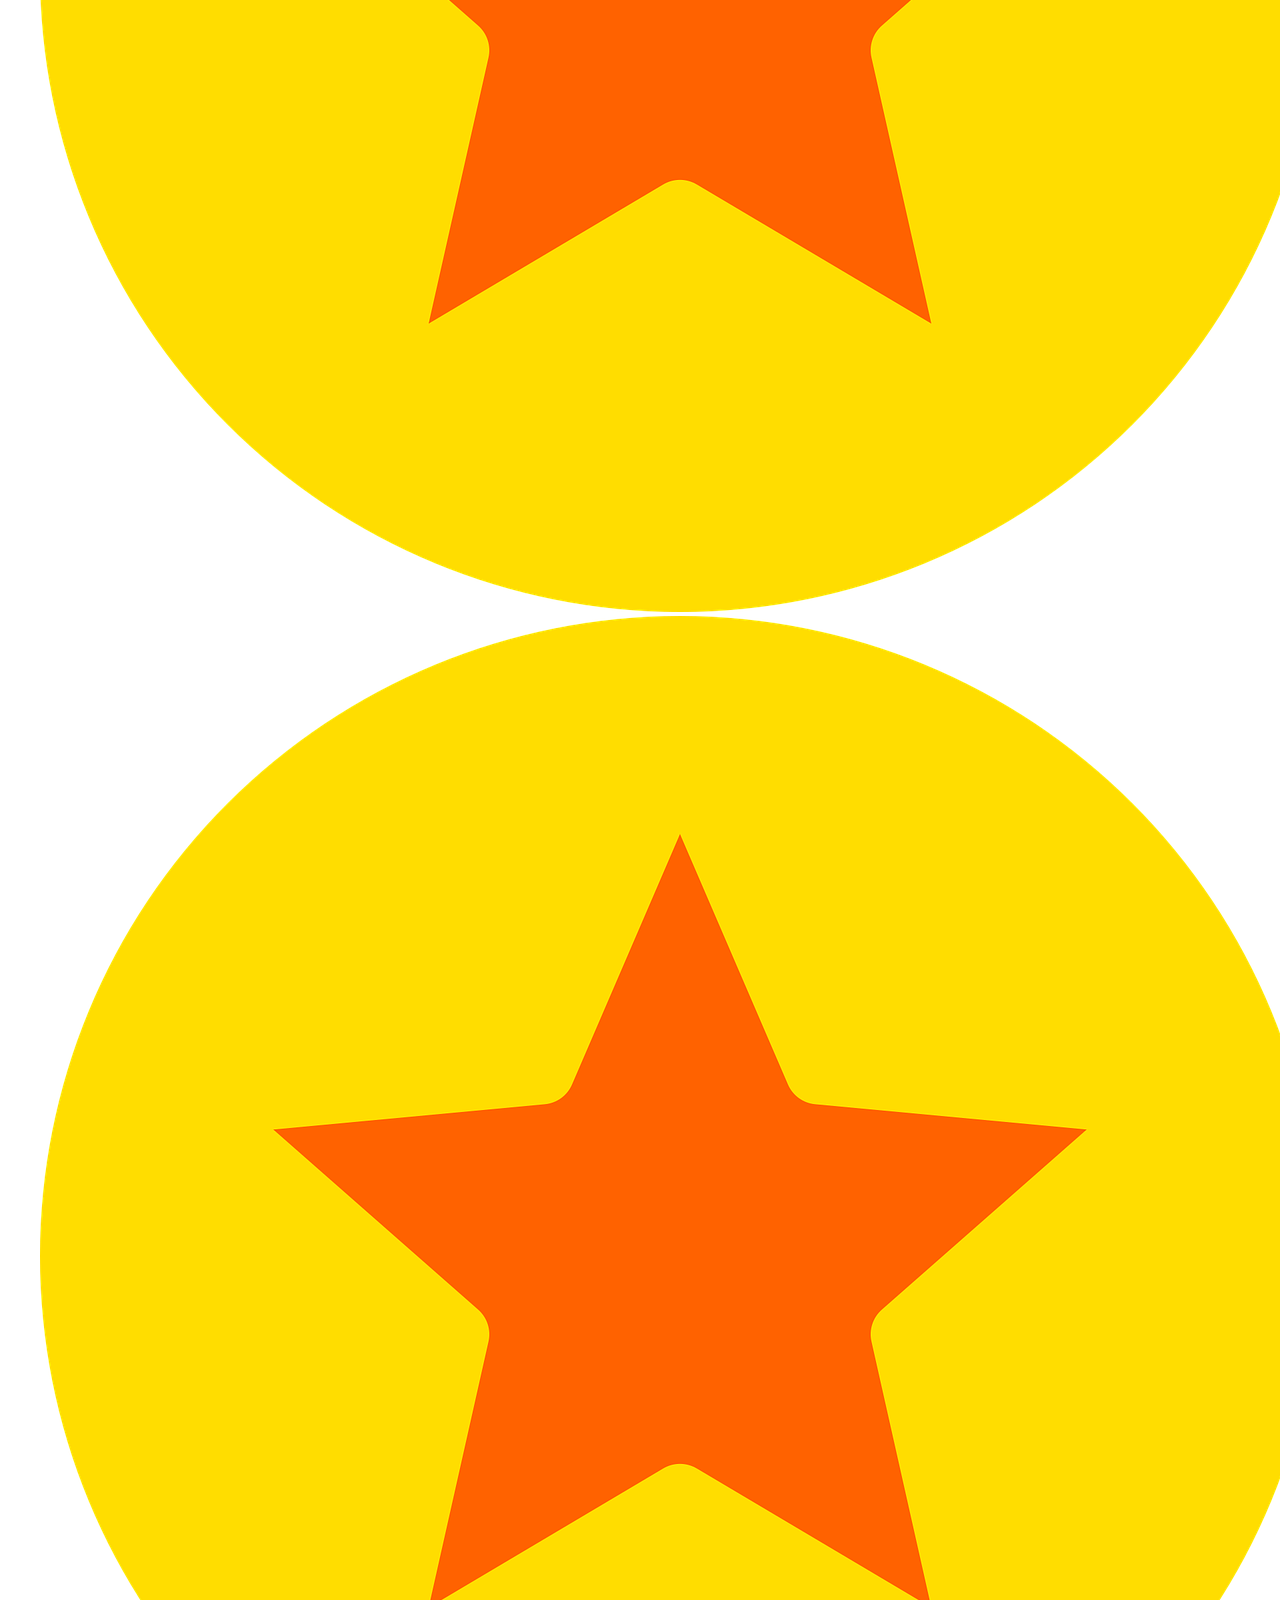
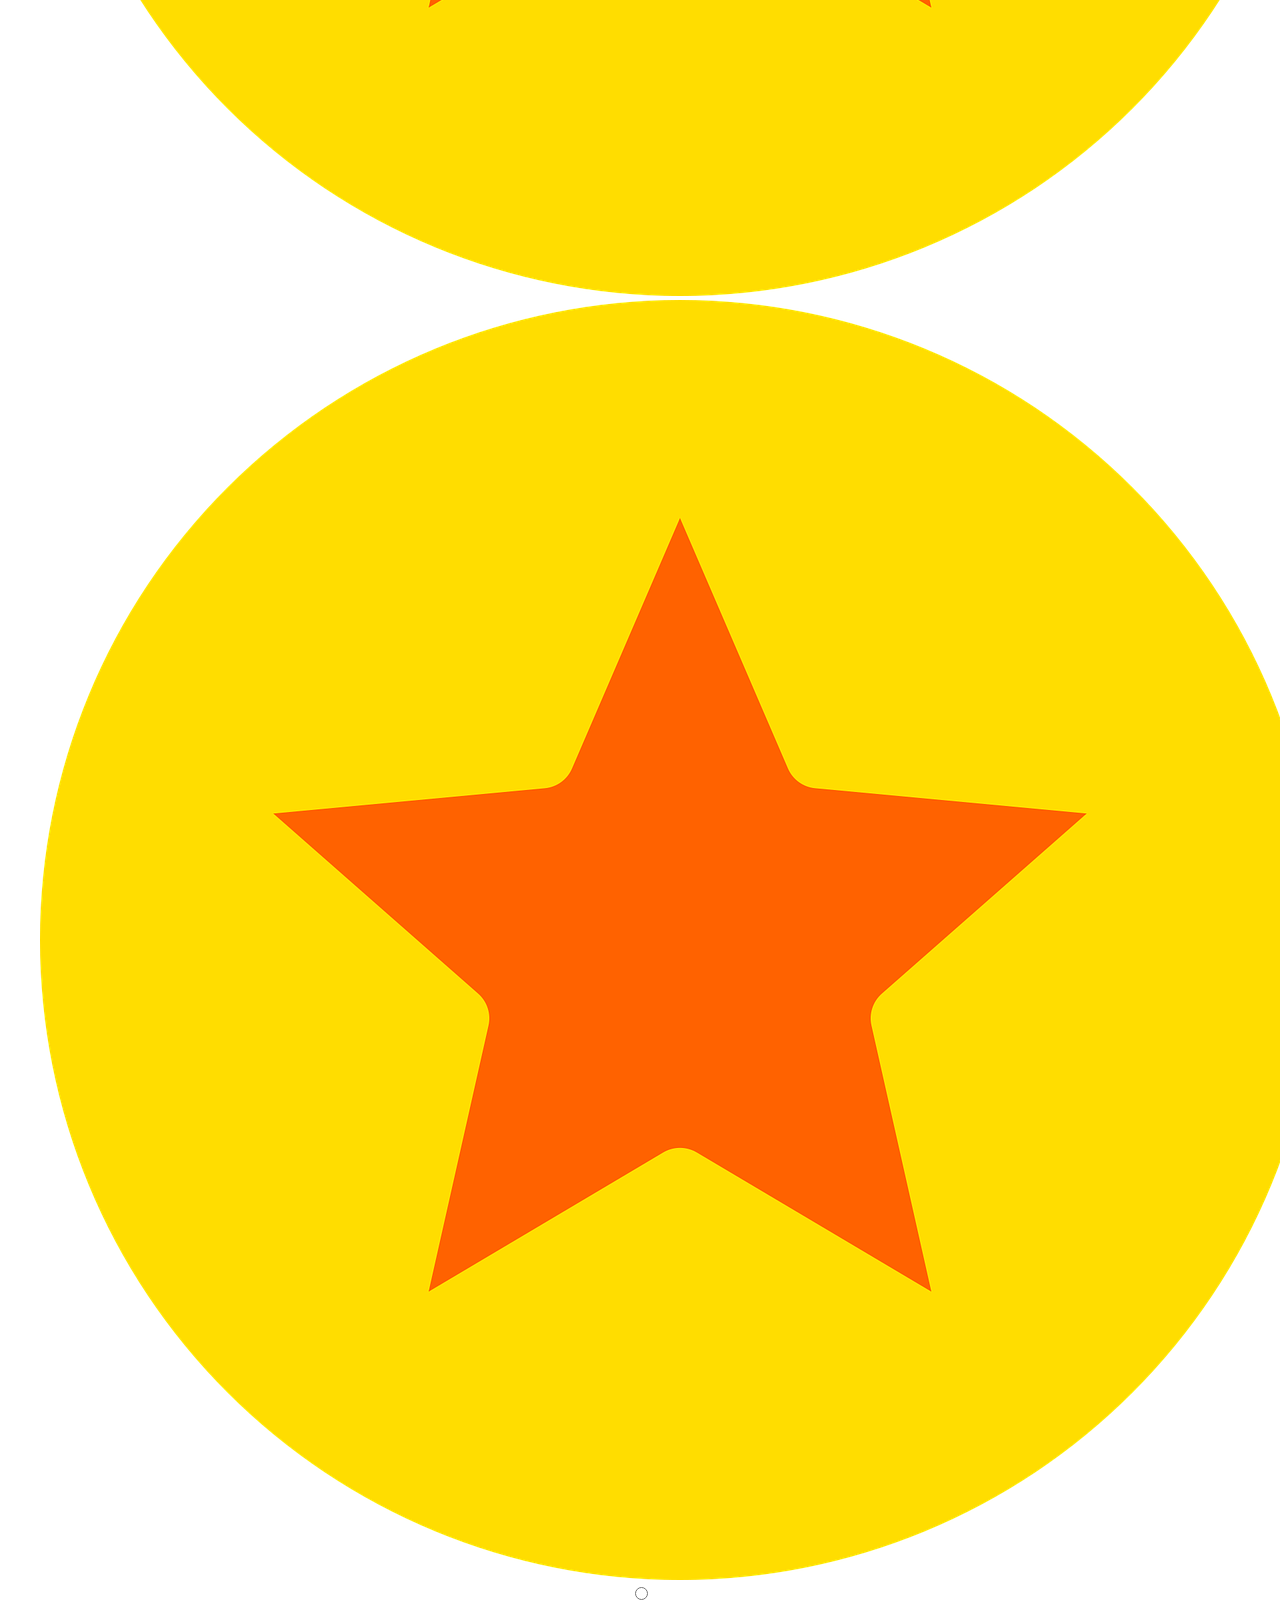
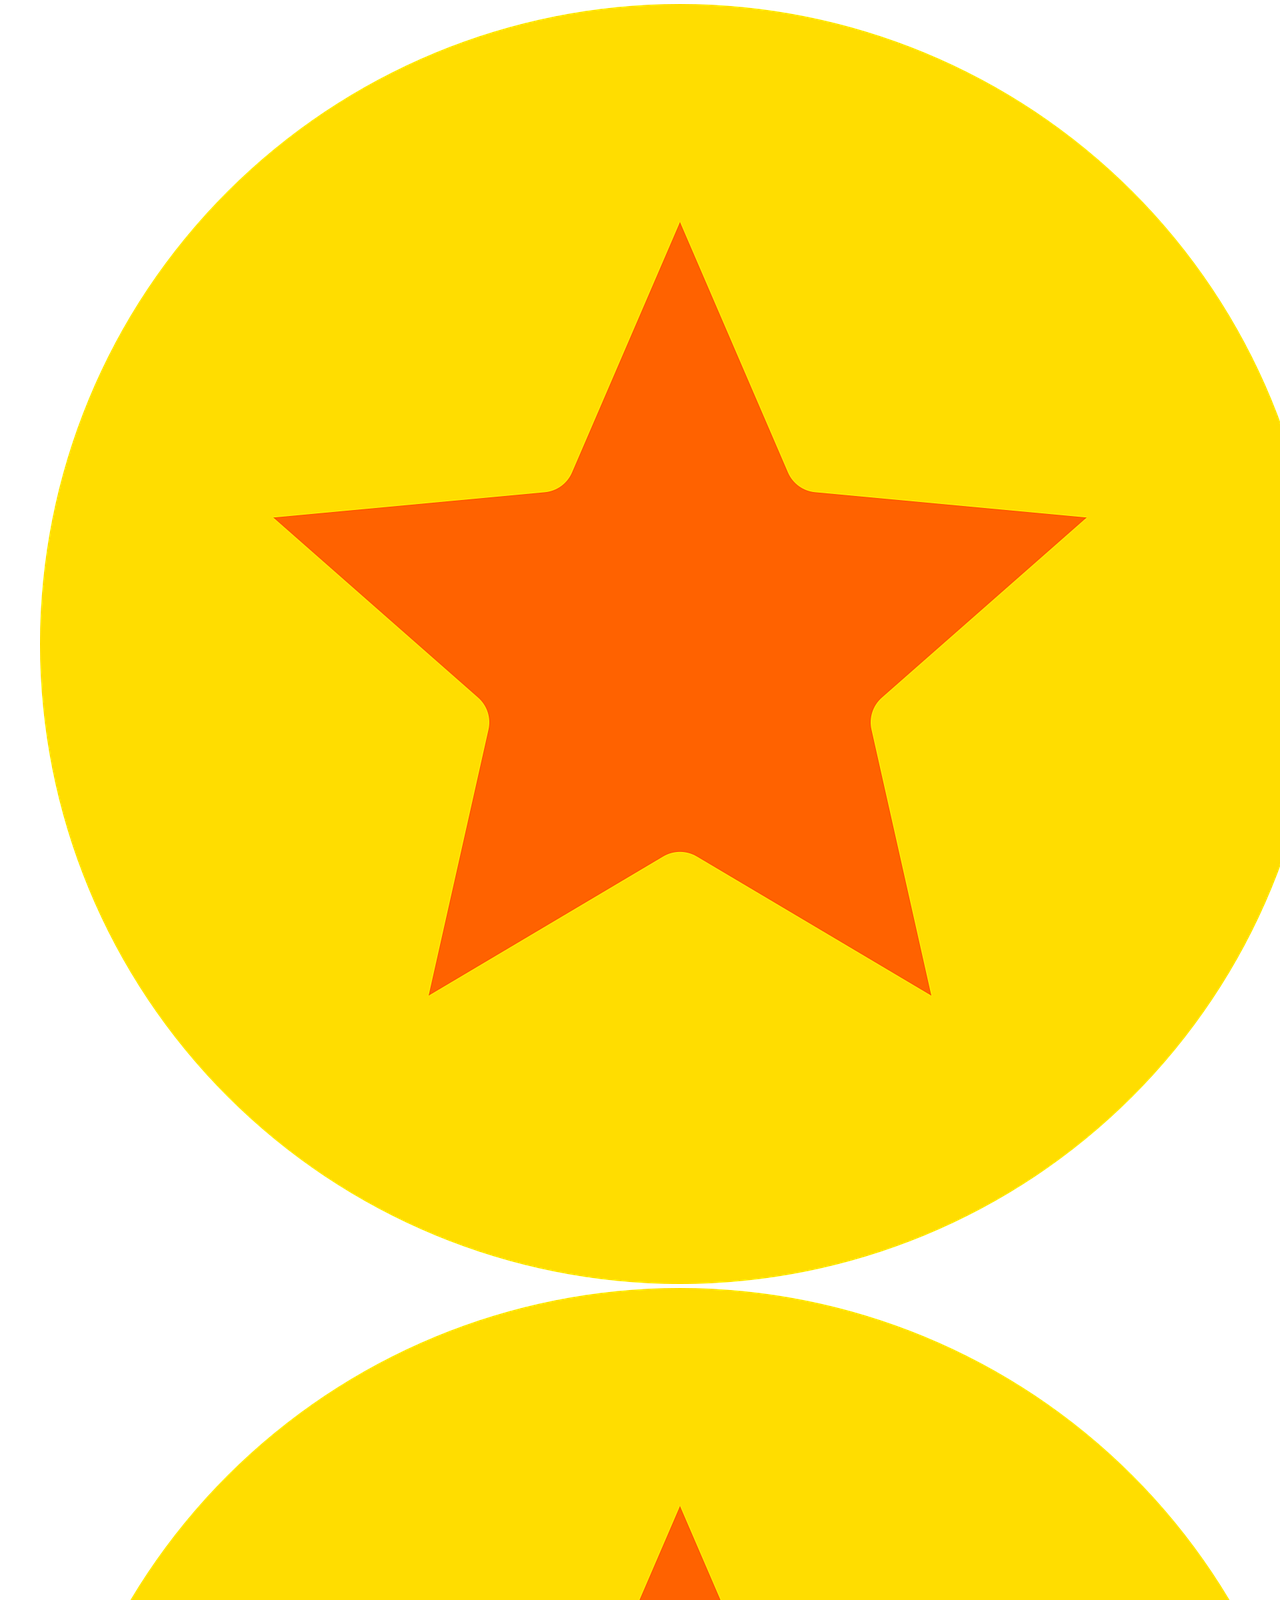
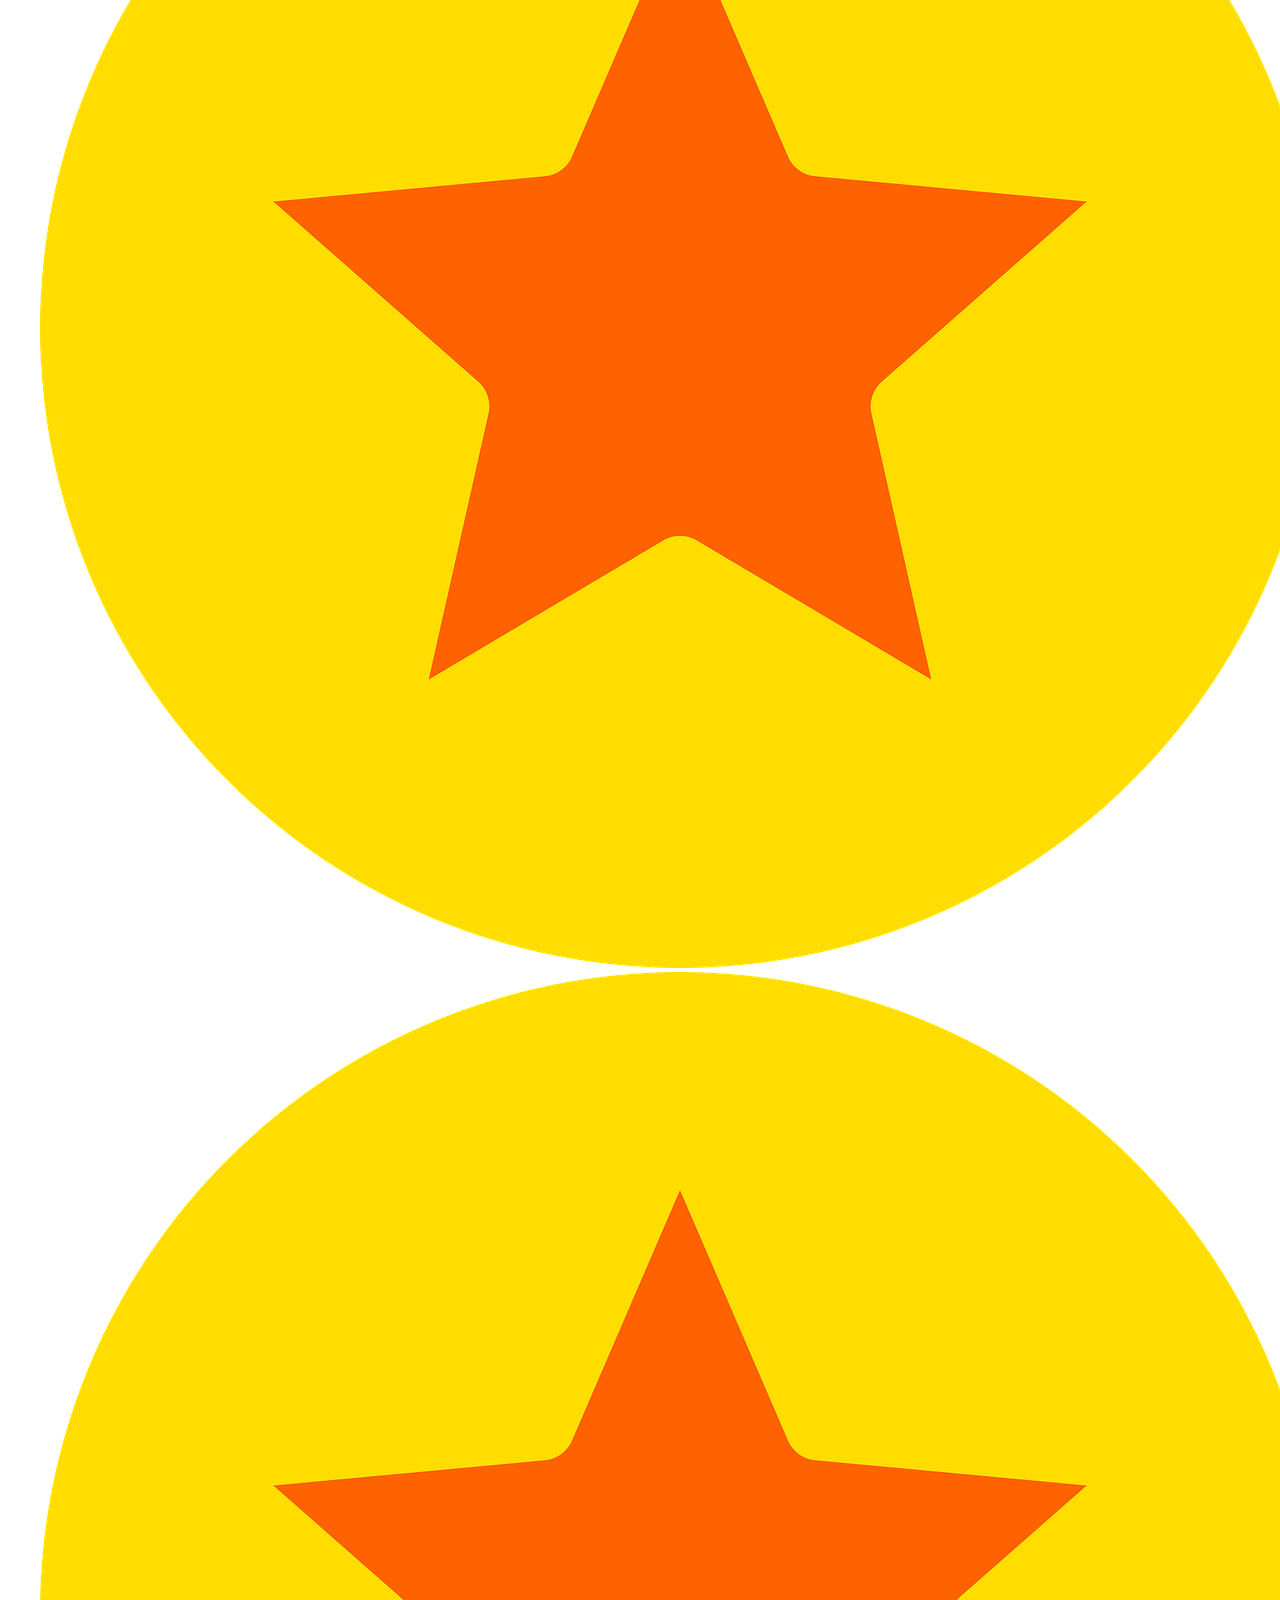
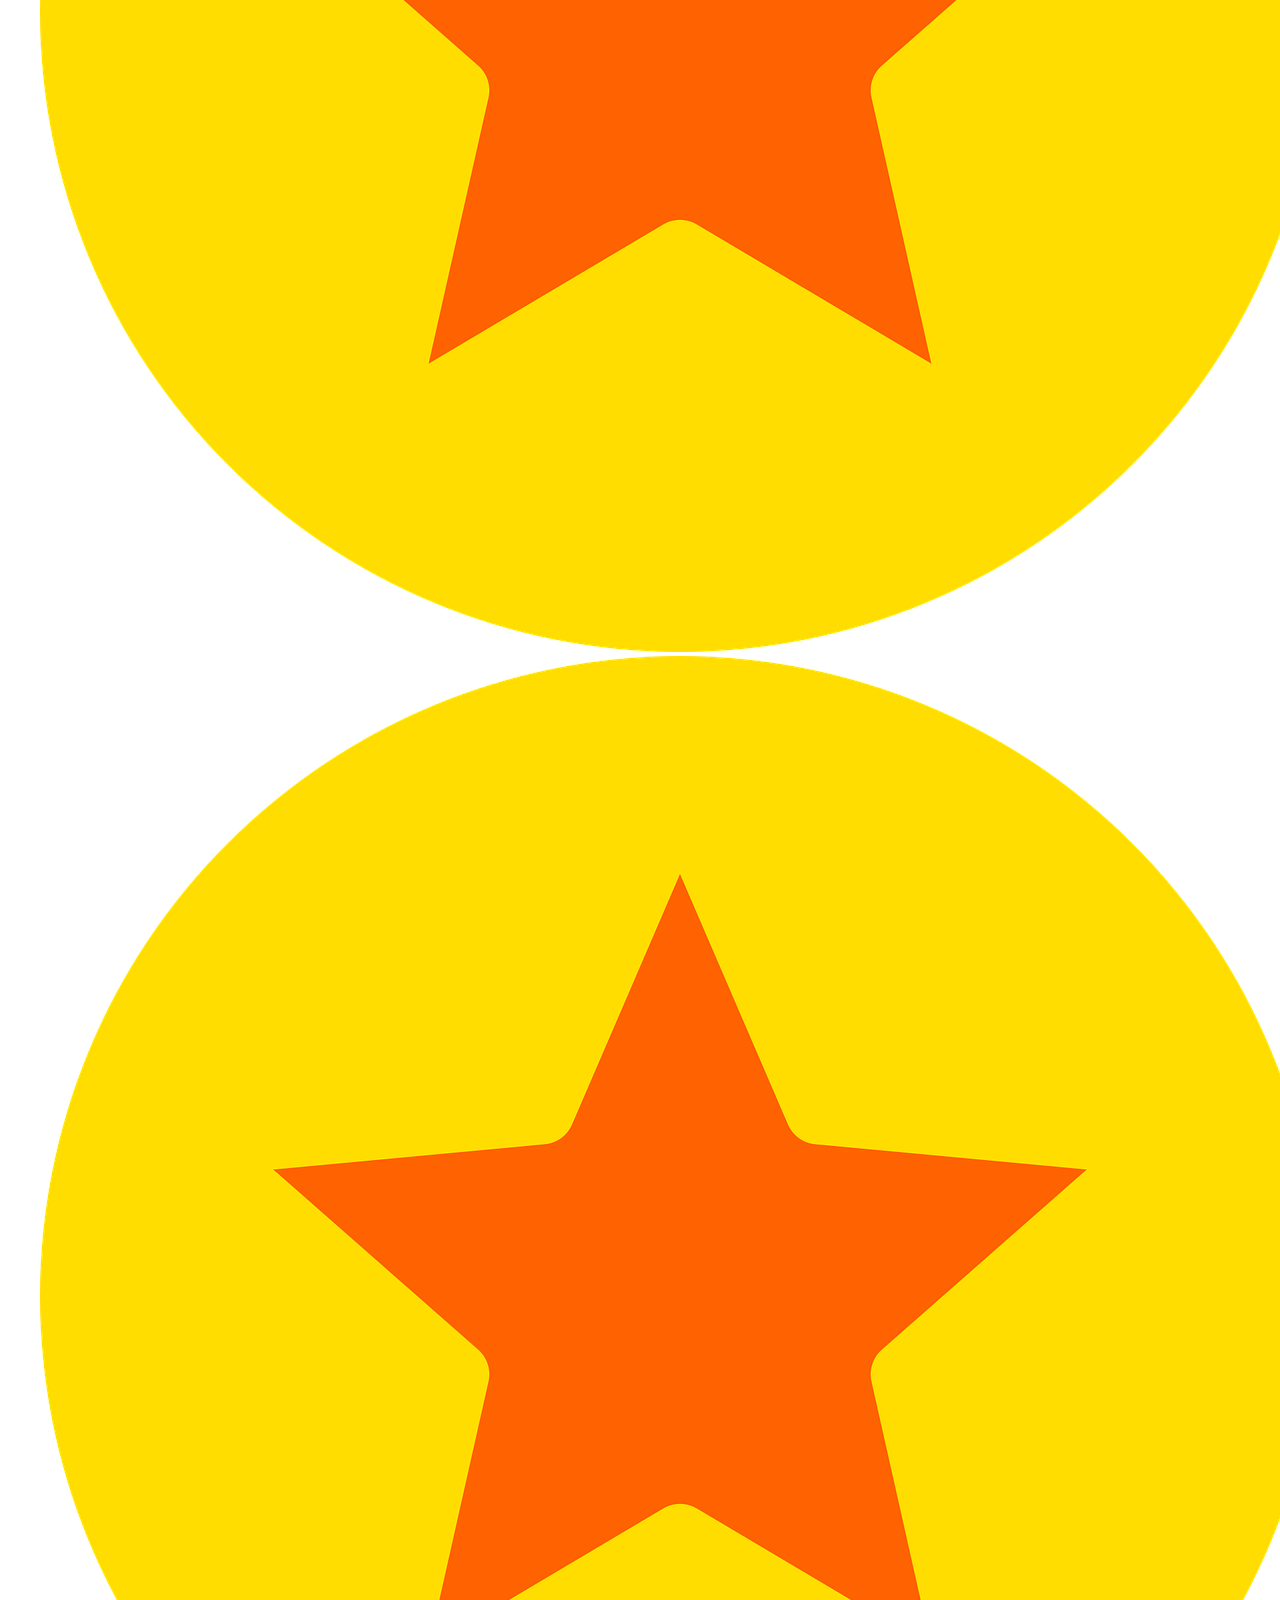
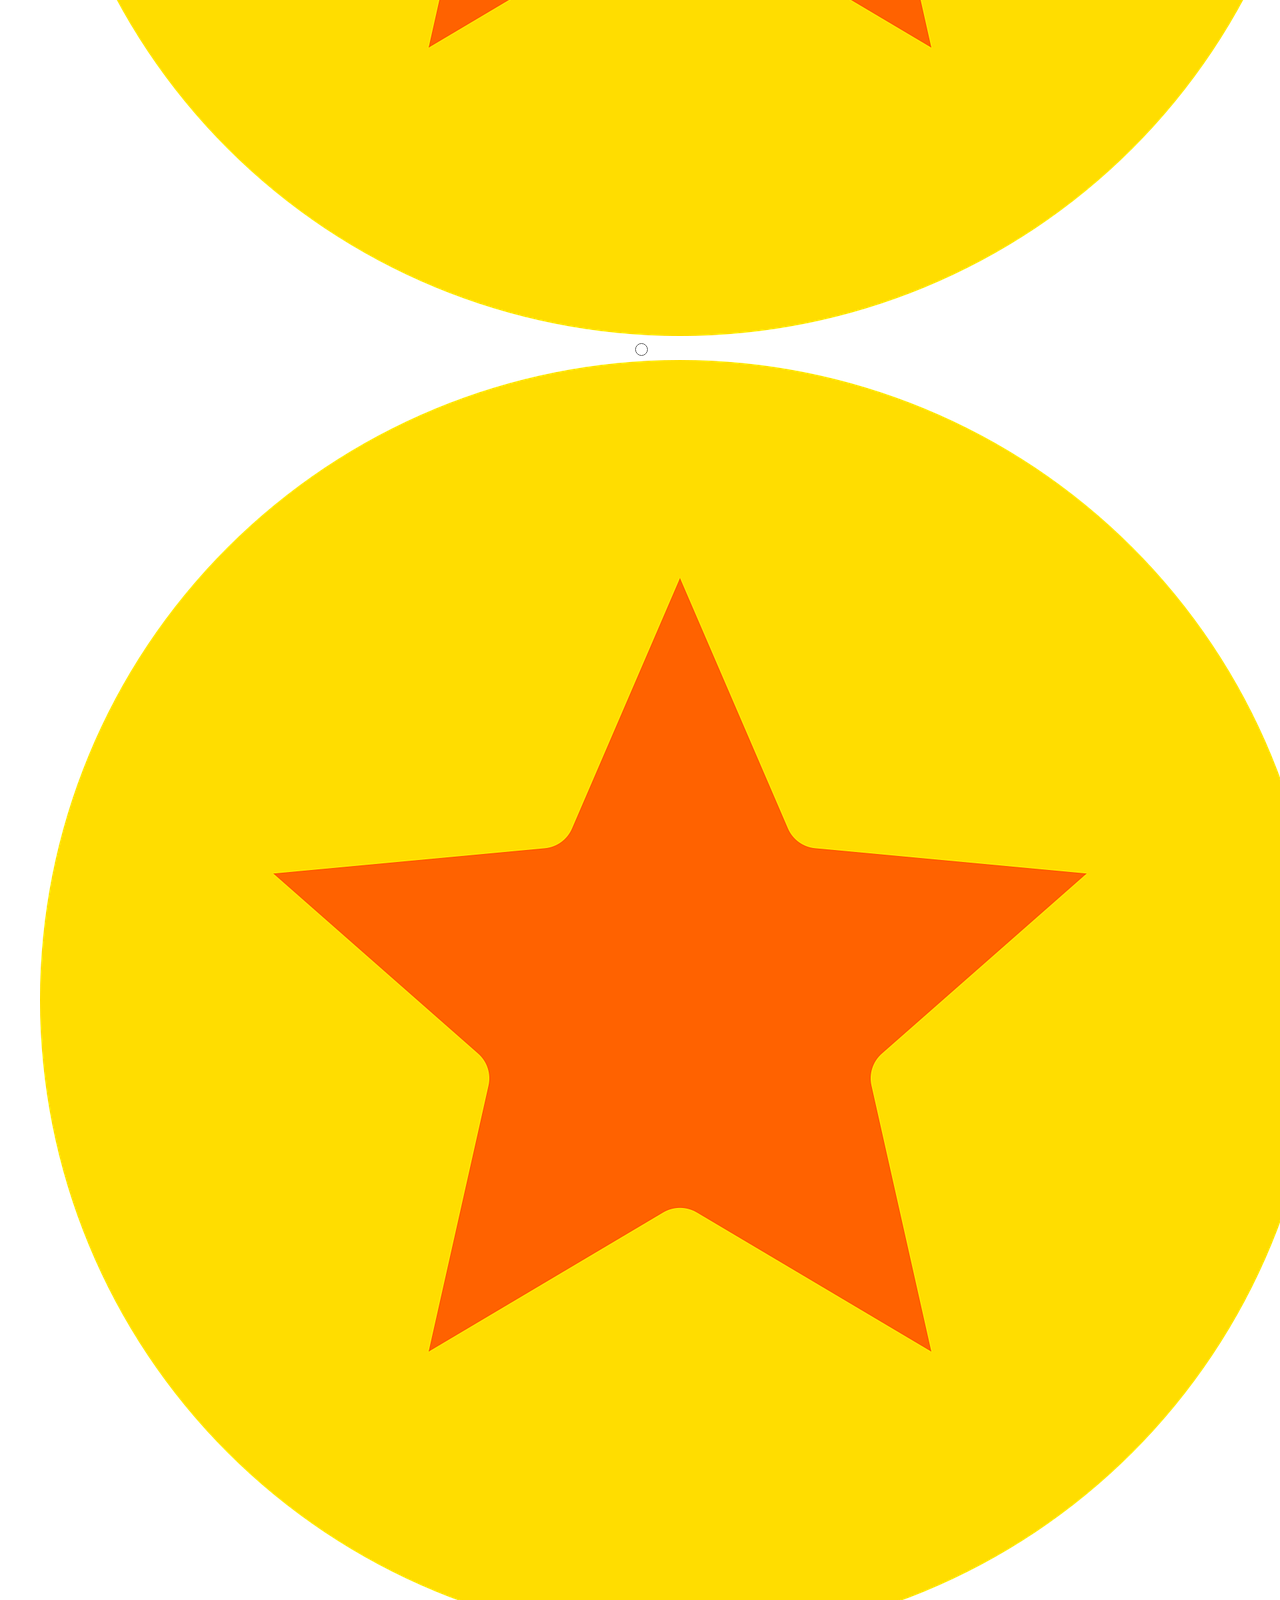
<file: locations/mango-terrace.html>
<!DOCTYPE html>
<html lang="en">

<head>
    <meta charset="UTF-8">
    <meta name="viewport" content="width=device-width, initial-scale=1.0">
    <title>Mango Terrace</title>
    <link rel="stylesheet" href="/css/style.css">
</head>

<body>
    <div class="grid-container">
        <div class="header">
            <header>
                <div class="top-banner">
                    <a href="/">
                        <div class="rmc-logo-top">
                            <img class="rmc-logo" src="/images/ratemycampus-logo_transparent.png"
                                alt="RateMyCampus Logo">
                            <h1>RateMyCampus</h1>
                        </div>
                    </a>
                    <div class="account-redirects">
                        <a class="log-in-button" href="/log-in.html">Log In</a>
                        <a class="sign-up-button" href="/sign-up.html">Sign Up</a>
                    </div>
                </div>
                <nav class="main-nav">
                    <a href="/">
                        <div>Home</div>
                    </a>
                    <a class="locations-current" href="/locations.html">
                        <div>Locations</div>
                    </a>
                    <a href="/about.html">
                        <div>About</div>
                    </a>
                    <a href="/contact.html">
                        <div>Contact</div>
                    </a>
                </nav>
            </header>
        </div>
        <div class="content">
            <div class="content-sub">
                <div class="location-container">
                    <div class="location-img-container">
                        <img class="location-img" src="/images/mango-terrace_scaled.jpg" alt="Mango Terrace">
                    </div>
                    <div class="location-table-container">
                        <table class="location-table">
                            <tr>
                                <th>Name</th>
                                <td>Mango Terrace</td>
                            </tr>
                            <tr>
                                <th>Rating</th>
                                <td>#/5</td>
                            </tr>
                            <tr>
                                <th>Reviews</th>
                                <td>0</td>
                            </tr>
                            <tr>
                                <th>Last Update</th>
                                <td>12/04/2025</td>
                            </tr>
                            <tr>
                                <th>Description</th>
                                <td>The Mango Terrace is a beautiful patio located on the edge of Buildings N and O.
                                    It's the perfect space to meet up with your friends or enjoy a nice meal.</td>
                            </tr>
                        </table>
                    </div>
                </div>
                <div class="comment-section">
                    <h2>Leave a Comment</h2>
                    <form class="comment-form" id="comment-form" name="comment-form"
                        action="https://jkorpela.fi/cgi-bin/echo.cgi" method="post" target="comment-iframe">
                        <div class="comment-rating">
                            <div class="star-radio">
                                <input type="radio" id="1-star" name="rating" value="1" required><br>
                                <label for="1-star"><img class="star-icon" src="/images/star.png" alt=""></label>
                            </div>
                            <div class="star-radio">
                                <input type="radio" id="2-star" name="rating" value="2"><br>
                            <label for="2-star"><img class="star-icon" src="/images/star.png" alt=""><img class="star-icon" src="/images/star.png" alt=""></label>
                            </div>
                            <div class="star-radio">
                                <input type="radio" id="3-star" name="rating" value="3"><br>
                            <label for="3-star"><img class="star-icon" src="/images/star.png" alt=""><img class="star-icon" src="/images/star.png" alt=""><img class="star-icon" src="/images/star.png" alt=""></label>
                            </div>
                            <div class="star-radio">
                                 <input type="radio" id="4-star" name="rating" value="4"><br>
                            <label for="4-star"><img class="star-icon" src="/images/star.png" alt=""><img class="star-icon" src="/images/star.png" alt=""><img class="star-icon" src="/images/star.png" alt=""><img class="star-icon" src="/images/star.png" alt=""></label>
                            </div>
                            <div class="star-radio">
                                <input type="radio" id="5-star" name="rating" value="5"><br>
                            <label for="5-star"><img class="star-icon" src="/images/star.png" alt=""><img class="star-icon" src="/images/star.png" alt=""><img class="star-icon" src="/images/star.png" alt=""><img class="star-icon" src="/images/star.png" alt=""><img class="star-icon" src="/images/star.png" alt=""></label>
                            </div>
                        </div><br>

                        <textarea id="comment" name="comment" rows="5" maxlength="300"
                            placeholder="(300 character limit)" required></textarea><br>

                        <input type="submit">
                    </form>
                    <iframe id="comment-iframe" name="comment-iframe" class="comment-iframe"></iframe>
                </div>
            </div>
        </div>
        <div class="footer">
            <footer>
                <div class="footer-sub">
                    <a href="/">
                        <div class="footer-rmc">
                            <img class="rmc-logo" src="/images/ratemycampus-logo_transparent.png"
                                alt="RateMyCampus Logo">
                            <h3>RateMyCampus</h3>
                        </div>
                    </a>
                    <nav class="footer-nav">
                        <ul>
                            <li><a href="/">Home</a></li>
                            <li><a href="/locations.html">Locations</a></li>
                            <li><a href="/about.html">About</a></li>
                            <li><a href="/contact.html">Contact</a></li>
                        </ul>
                    </nav>
                </div>
                <hr>
                <p>&copy; 2025 RateMyCampus.&nbsp;All rights reserved.</p>
            </footer>
        </div>
    </div>
</body>

</html>
</file>
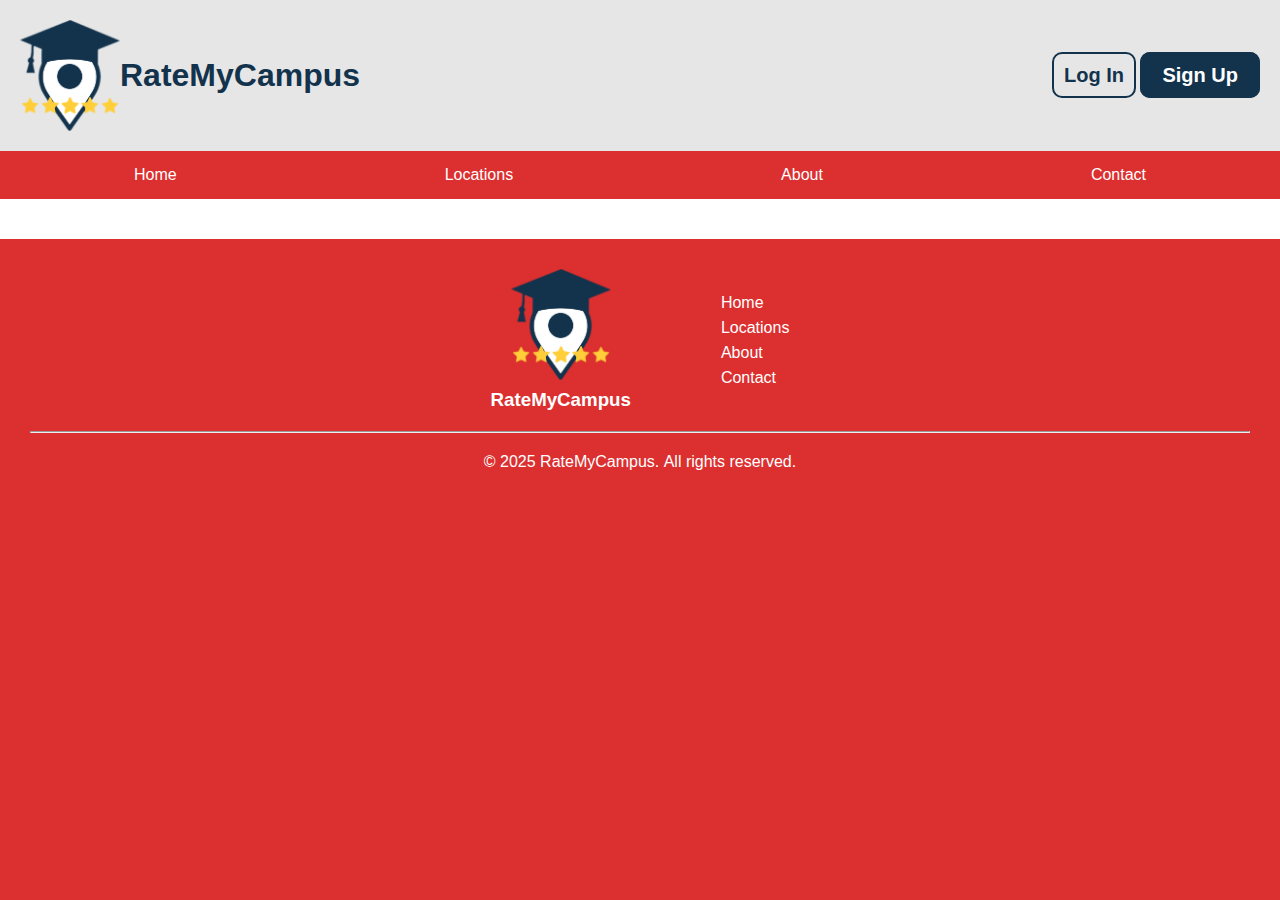
<file: locations/proa-union.html>
<!DOCTYPE html>
<html lang="en">

<head>
    <meta charset="UTF-8">
    <meta name="viewport" content="width=device-width, initial-scale=1.0">
    <title>PROA Union</title>
    <link rel="stylesheet" href="/css/style.css">
</head>

<body>
    <div class="grid-container">
        <div class="header">
            <header>
                <div class="top-banner">
                    <a href="/">
                        <div class="rmc-logo-top">
                            <img class="rmc-logo" src="/images/ratemycampus-logo_transparent.png"
                                alt="RateMyCampus Logo">
                            <h1>RateMyCampus</h1>
                        </div>
                    </a>
                    <div class="account-redirects">
                        <a class="log-in-button" href="/log-in.html">Log In</a>
                        <a class="sign-up-button" href="/sign-up.html">Sign Up</a>
                    </div>
                </div>
                <nav class="main-nav">
                    <a href="/">
                        <div>Home</div>
                    </a>
                    <a href="/locations.html">
                        <div>Locations</div>
                    </a>
                    <a href="/about.html">
                        <div>About</div>
                    </a>
                    <a href="/contact.html">
                        <div>Contact</div>
                    </a>
                </nav>
            </header>
        </div>
        <div class="content">
            <div class="content-sub">
                
            </div>
        </div>
        <div class="footer">
            <footer>
                <div class="footer-sub">
                    <a href="/">
                        <div class="footer-rmc">
                            <img class="rmc-logo" src="/images/ratemycampus-logo_transparent.png"
                                alt="RateMyCampus Logo">
                            <h3>RateMyCampus</h3>
                        </div>
                    </a>
                    <nav class="footer-nav">
                        <ul>
                            <li><a href="/">Home</a></li>
                            <li><a href="/locations.html">Locations</a></li>
                            <li><a href="/about.html">About</a></li>
                            <li><a href="/contact.html">Contact</a></li>
                        </ul>
                    </nav>
                </div>
                <hr>
                <p>&copy; 2025 RateMyCampus.&nbsp;All rights reserved.</p>
            </footer>
        </div>
    </div>
</body>

</html>
</file>
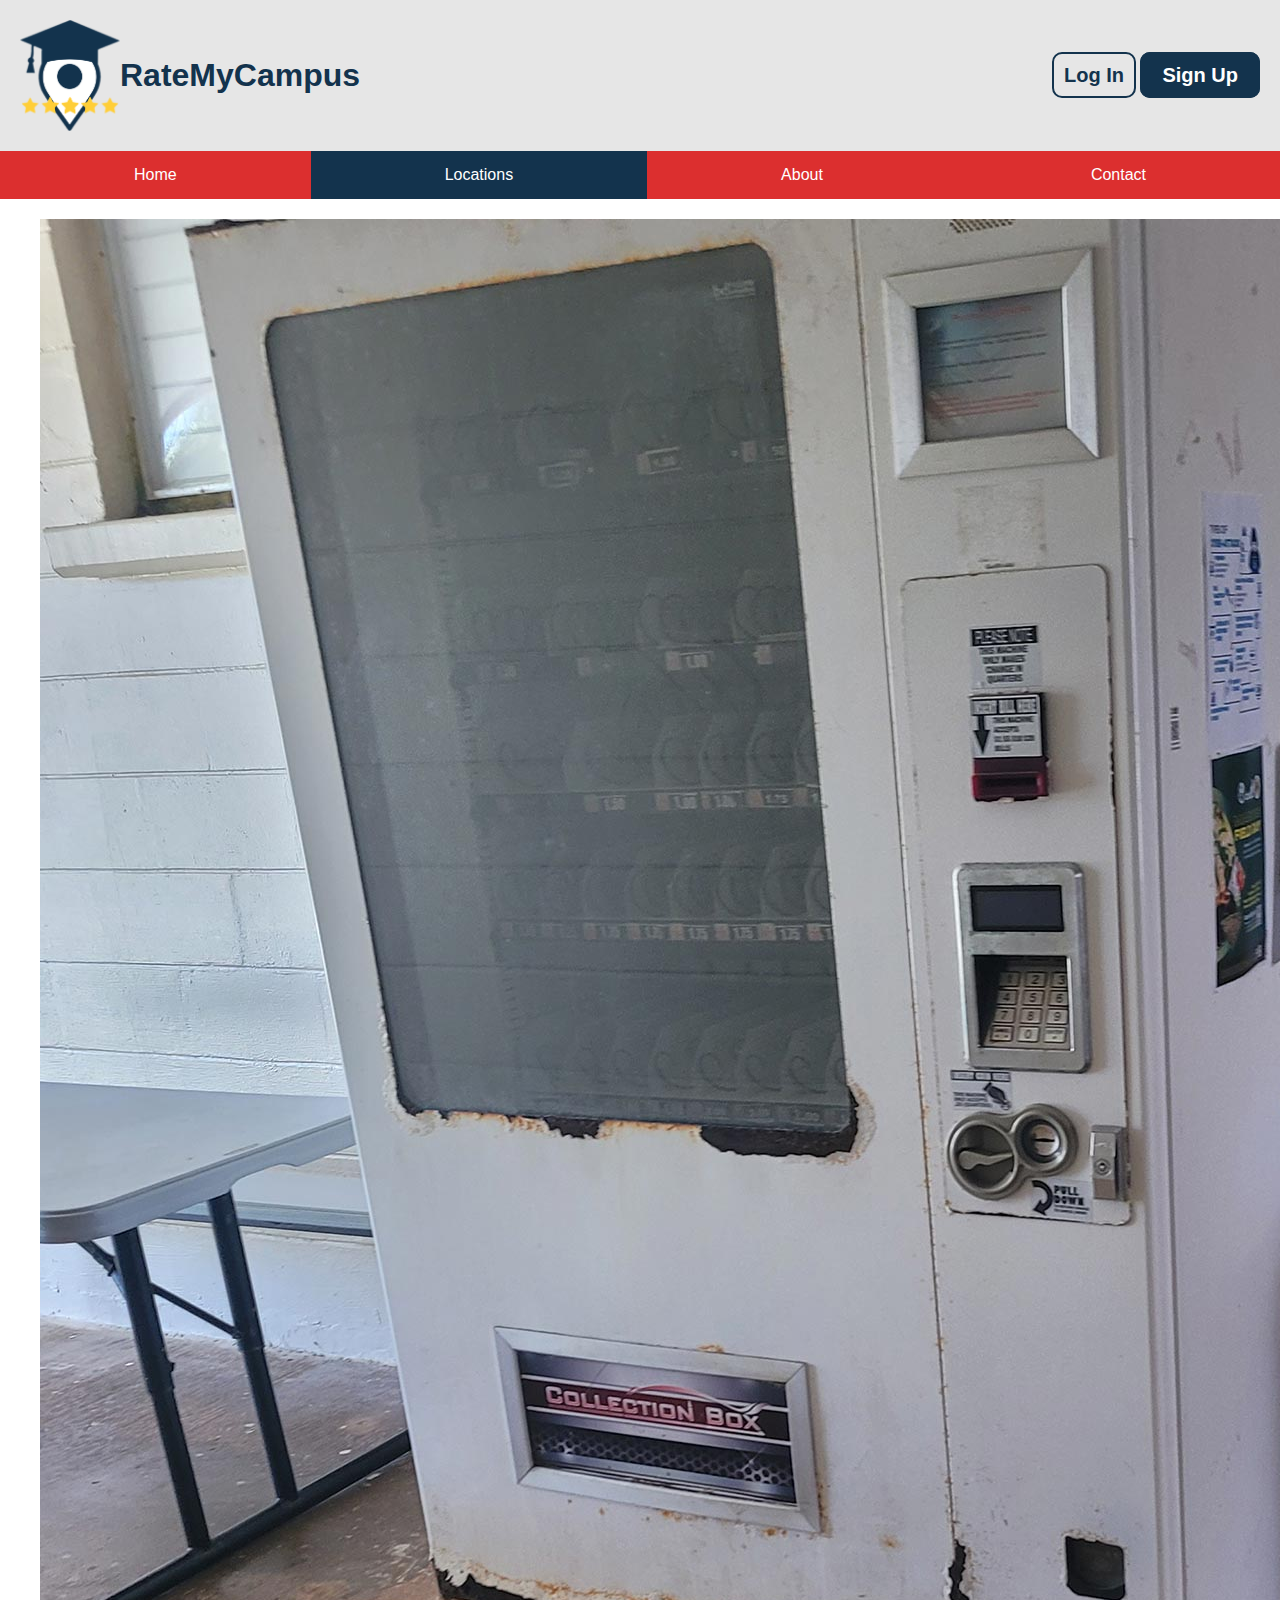
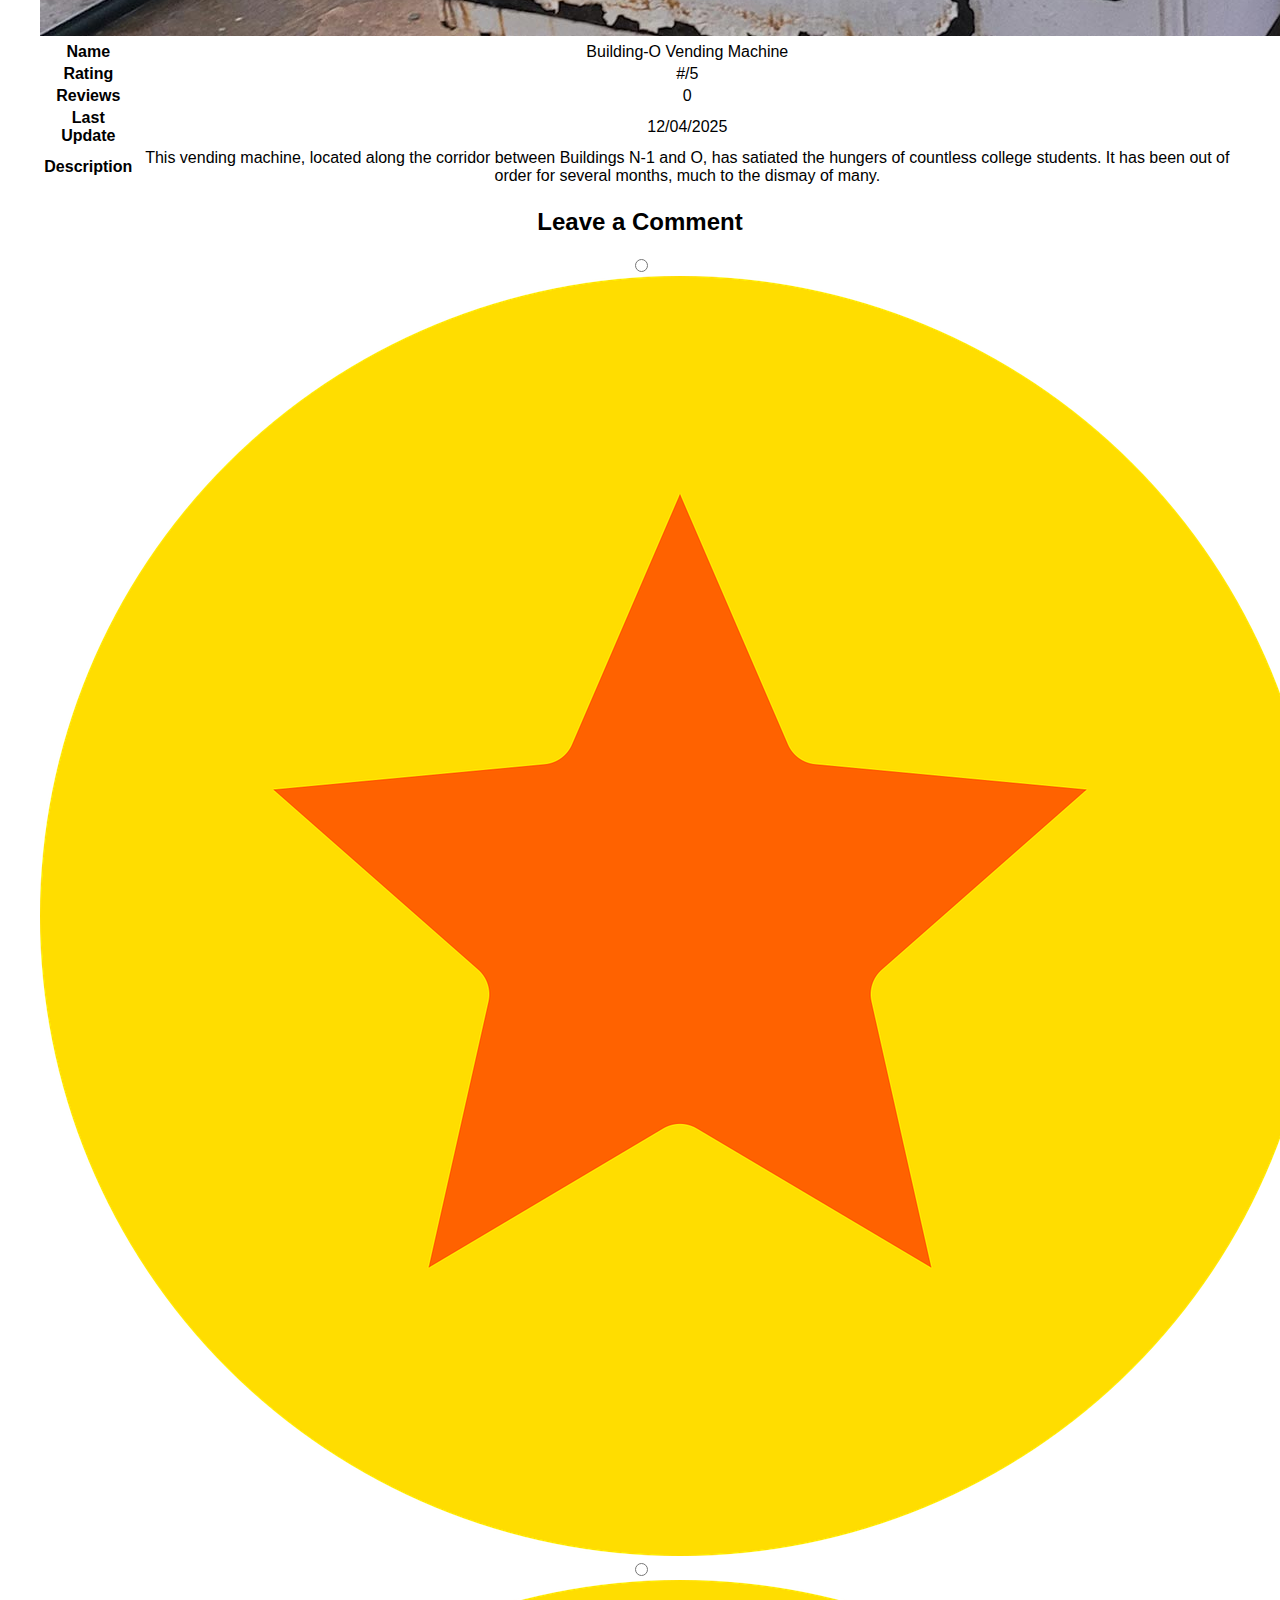
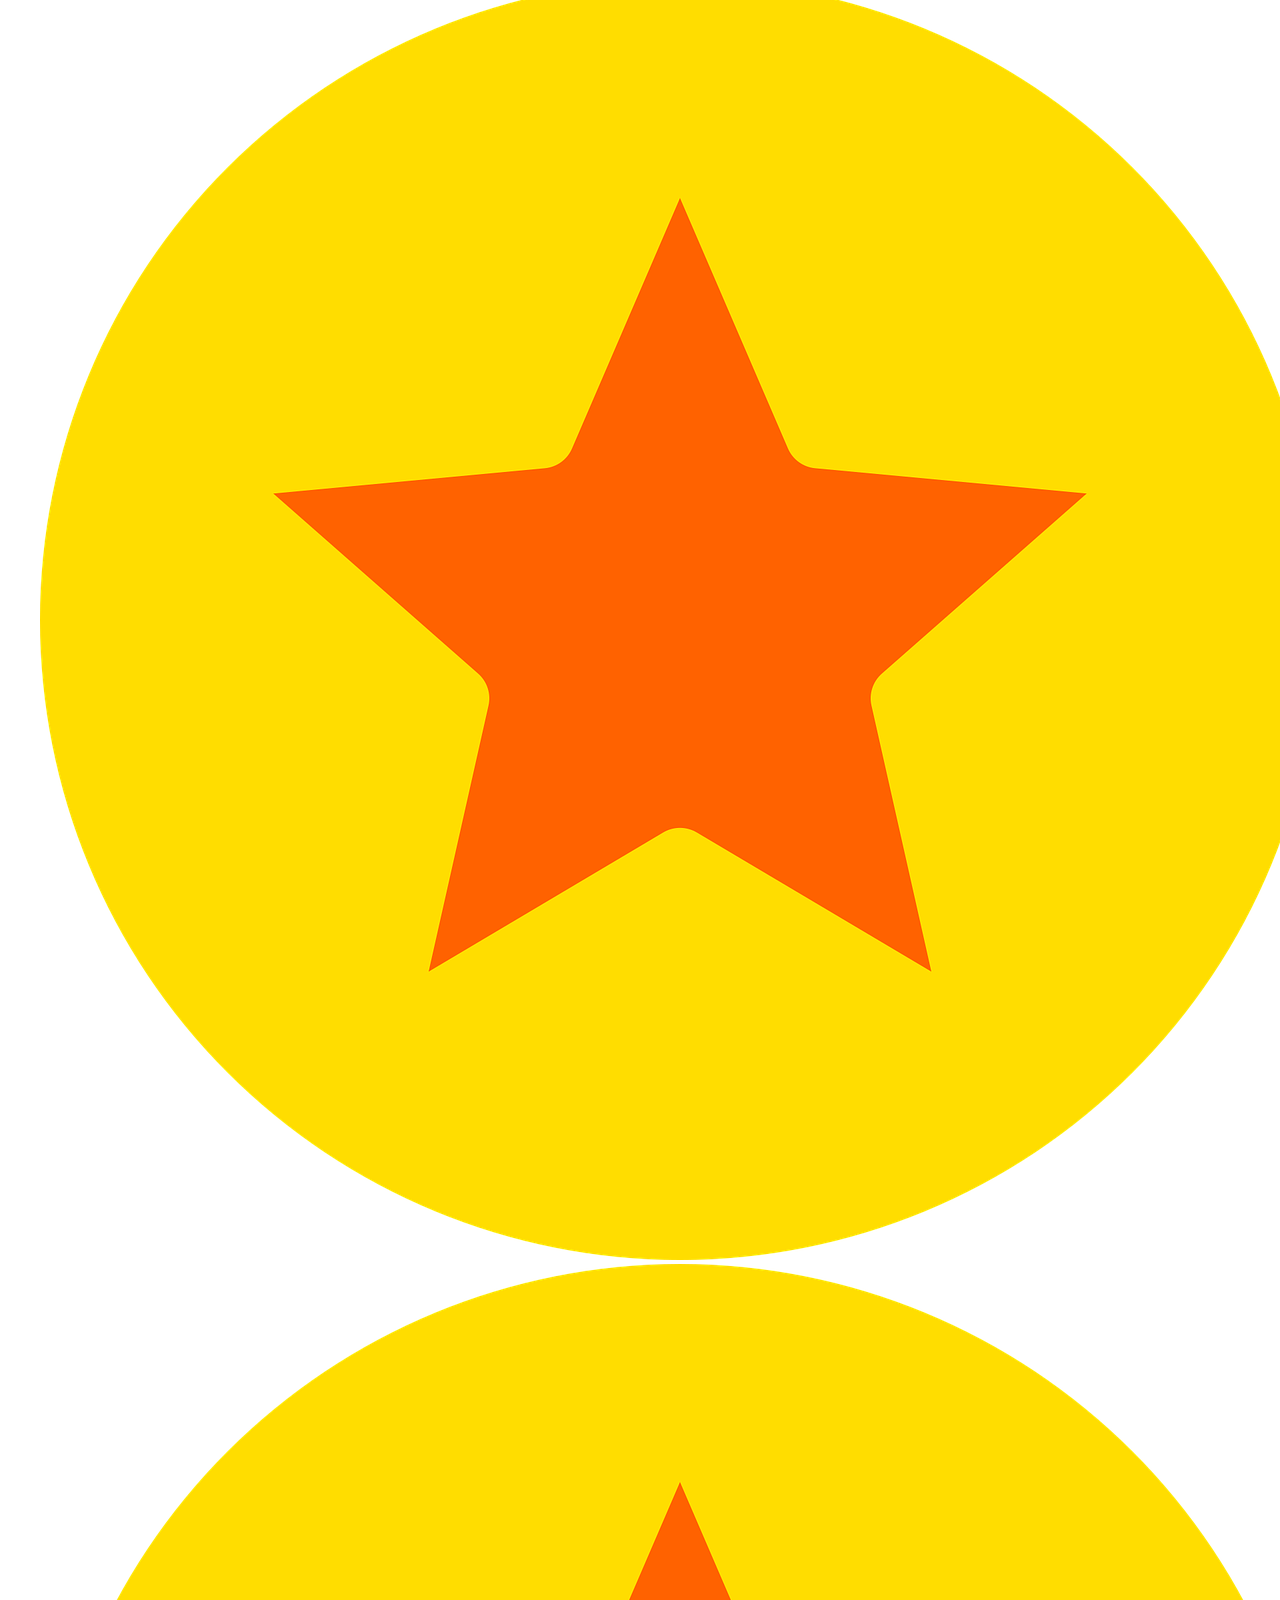
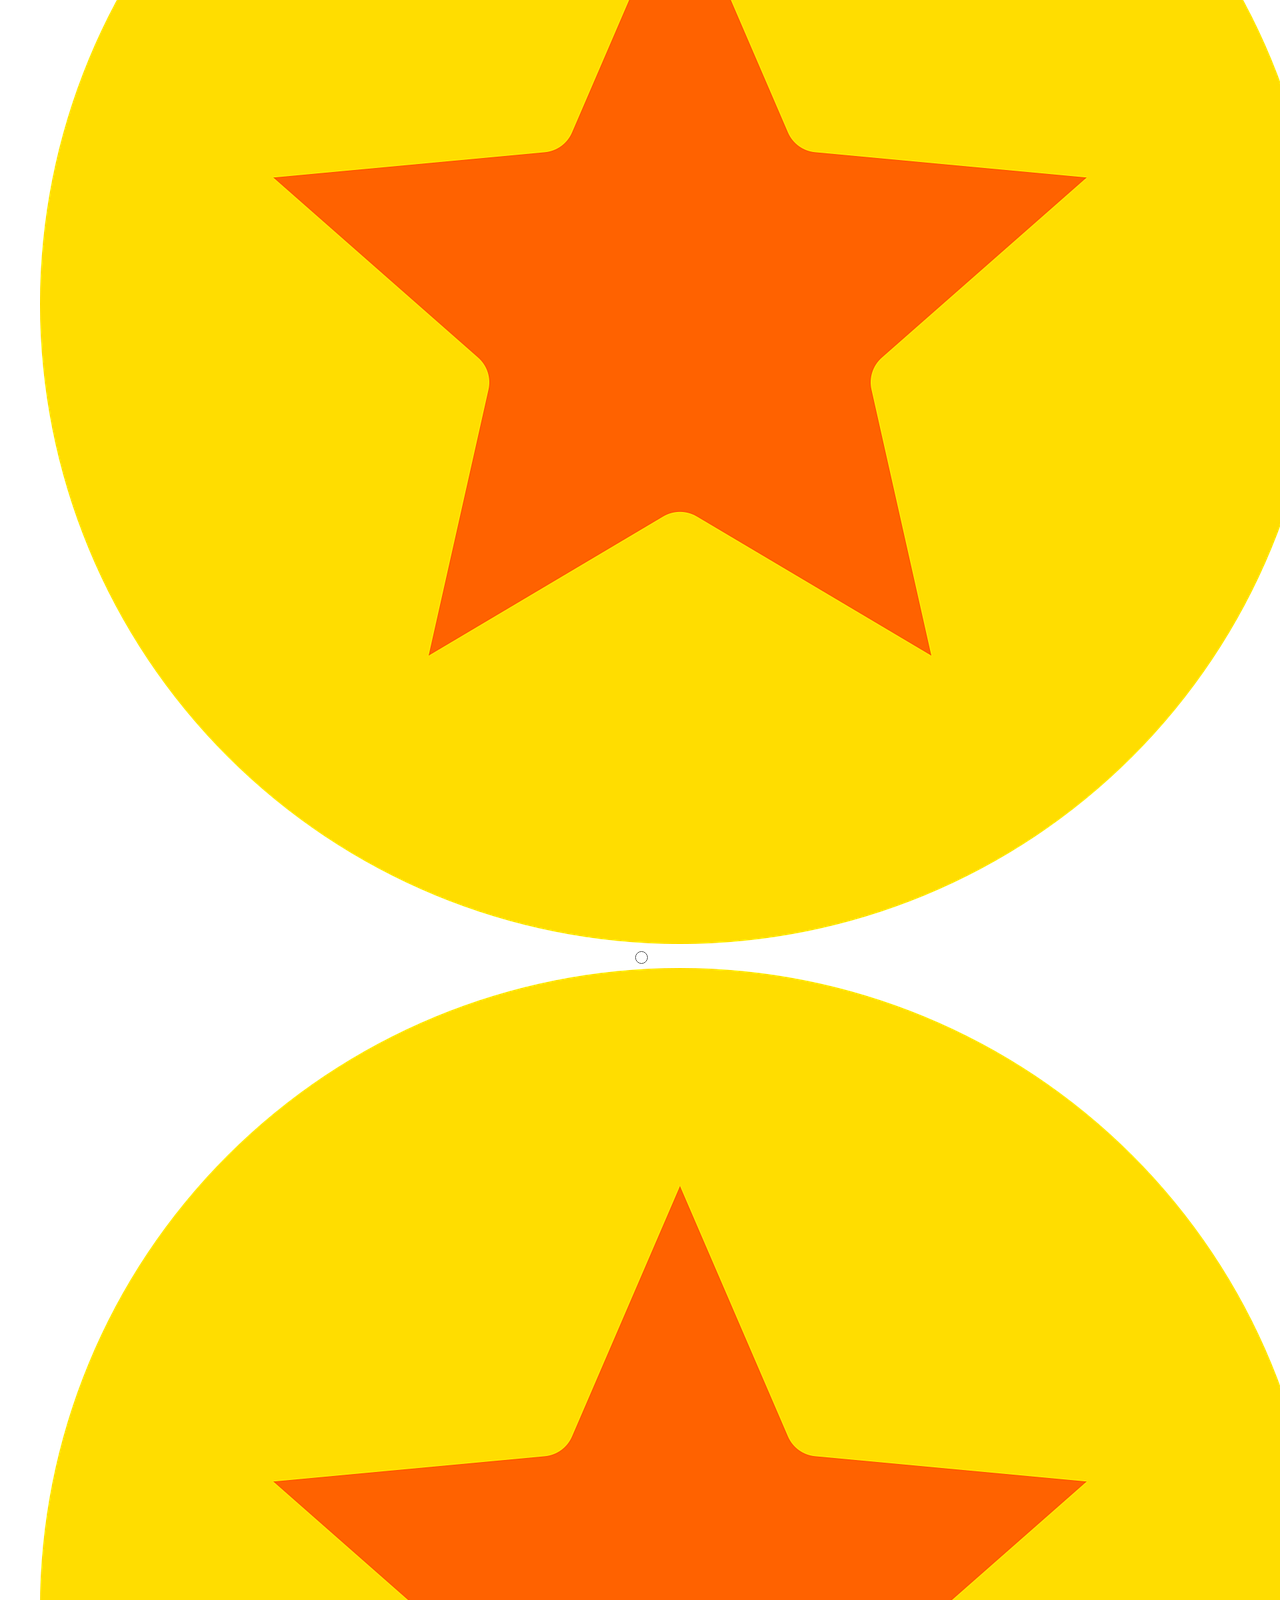
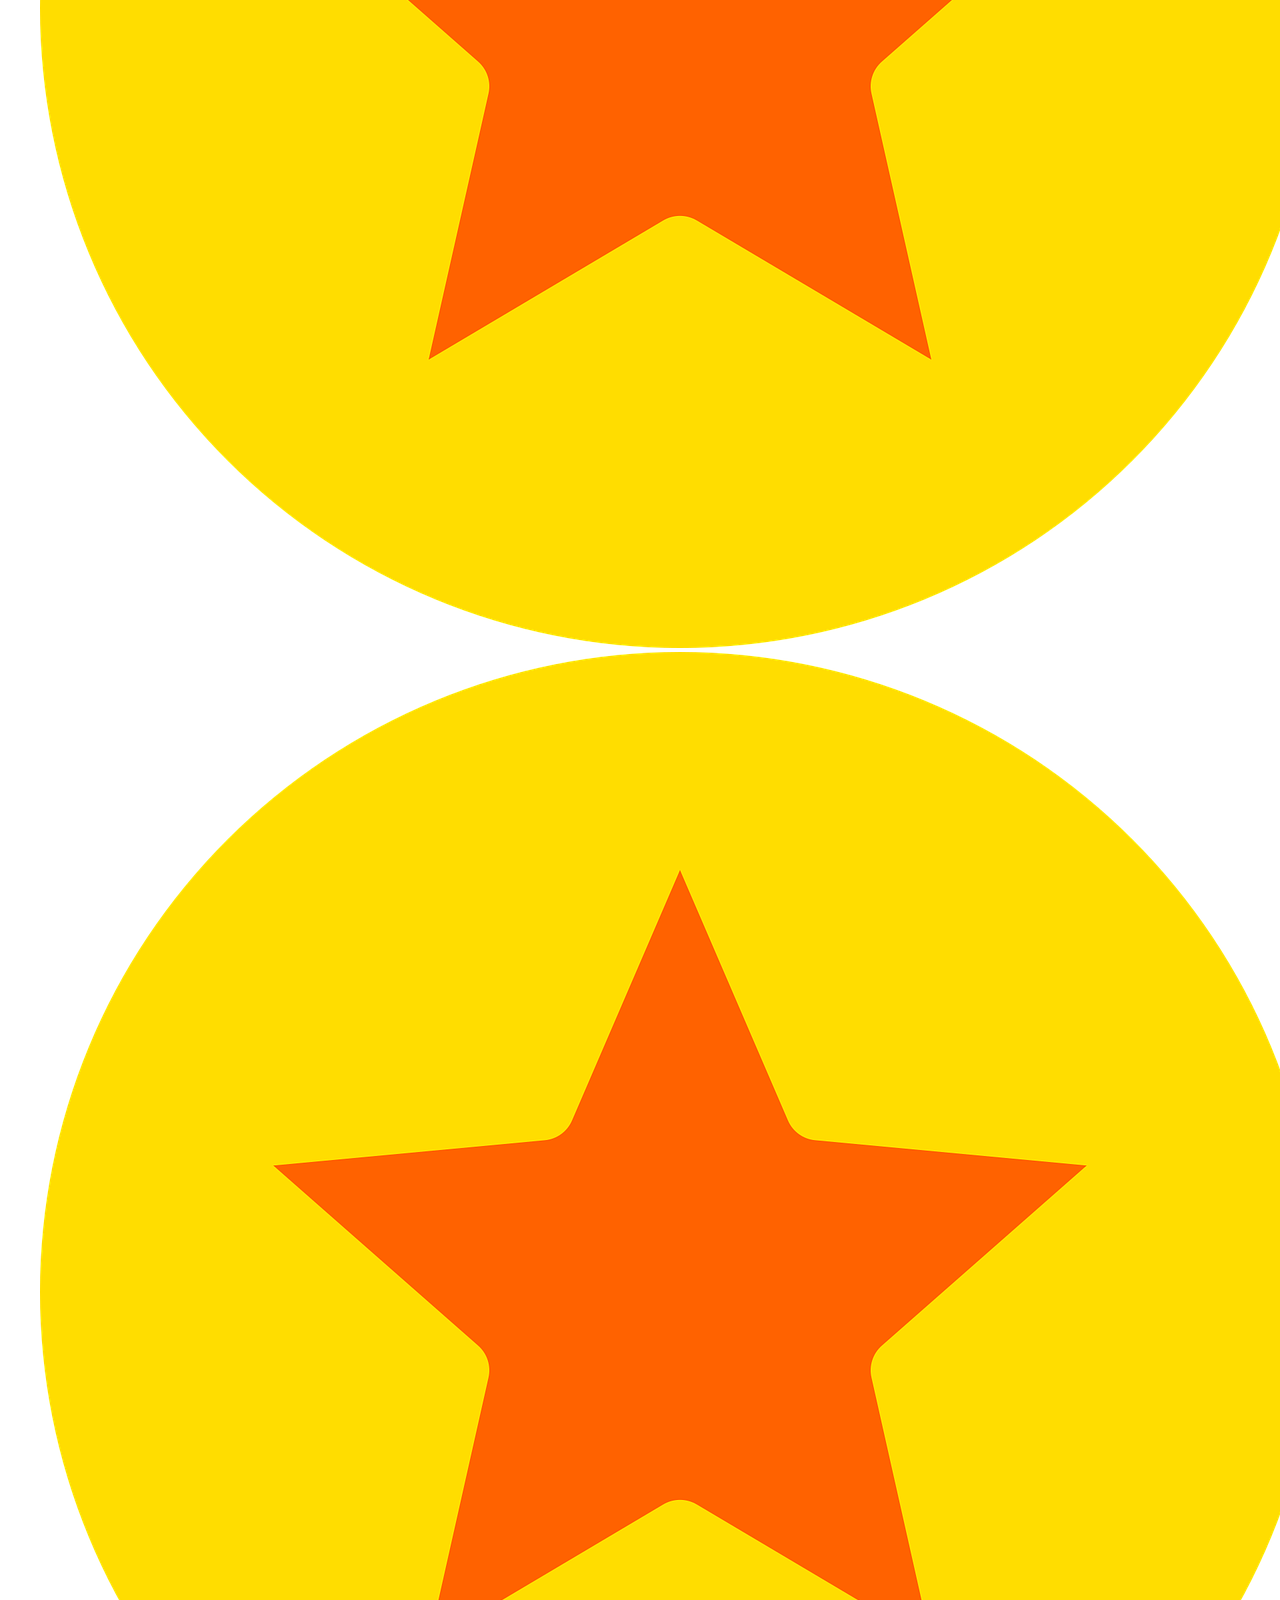
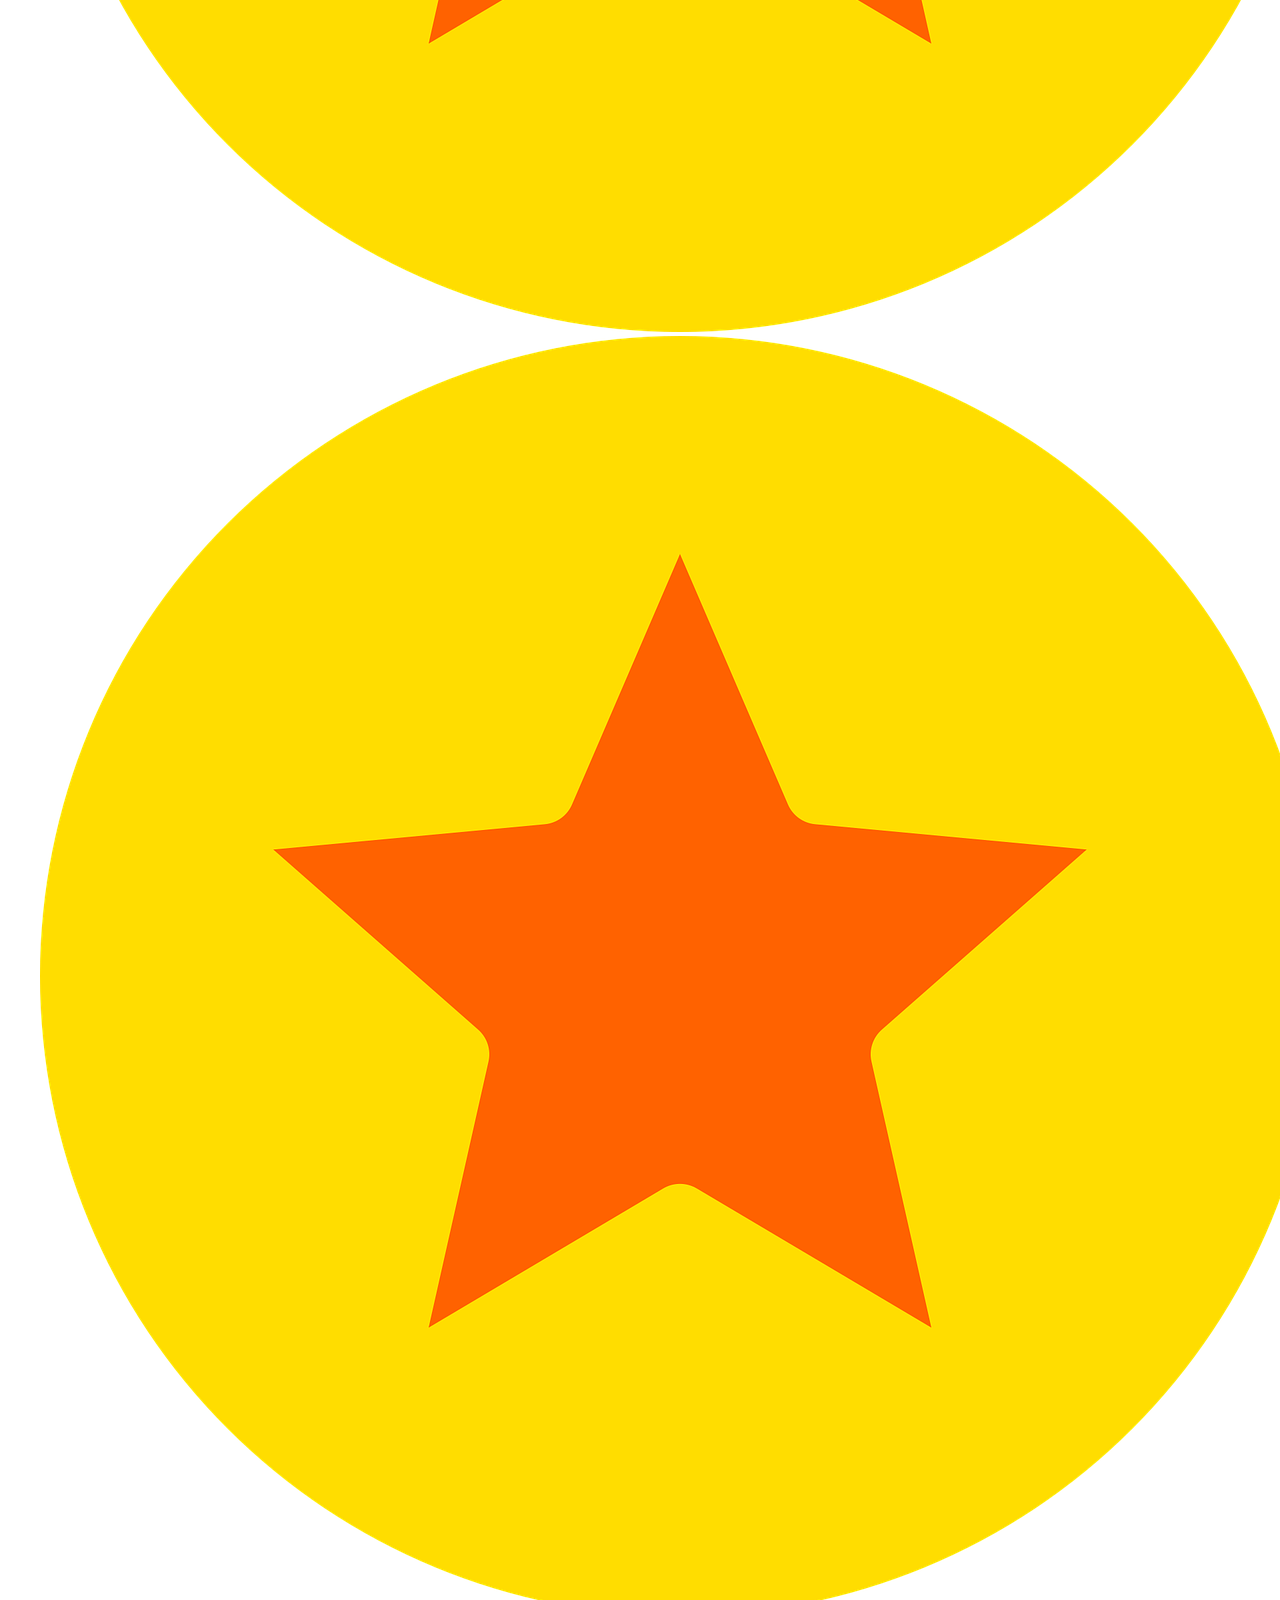
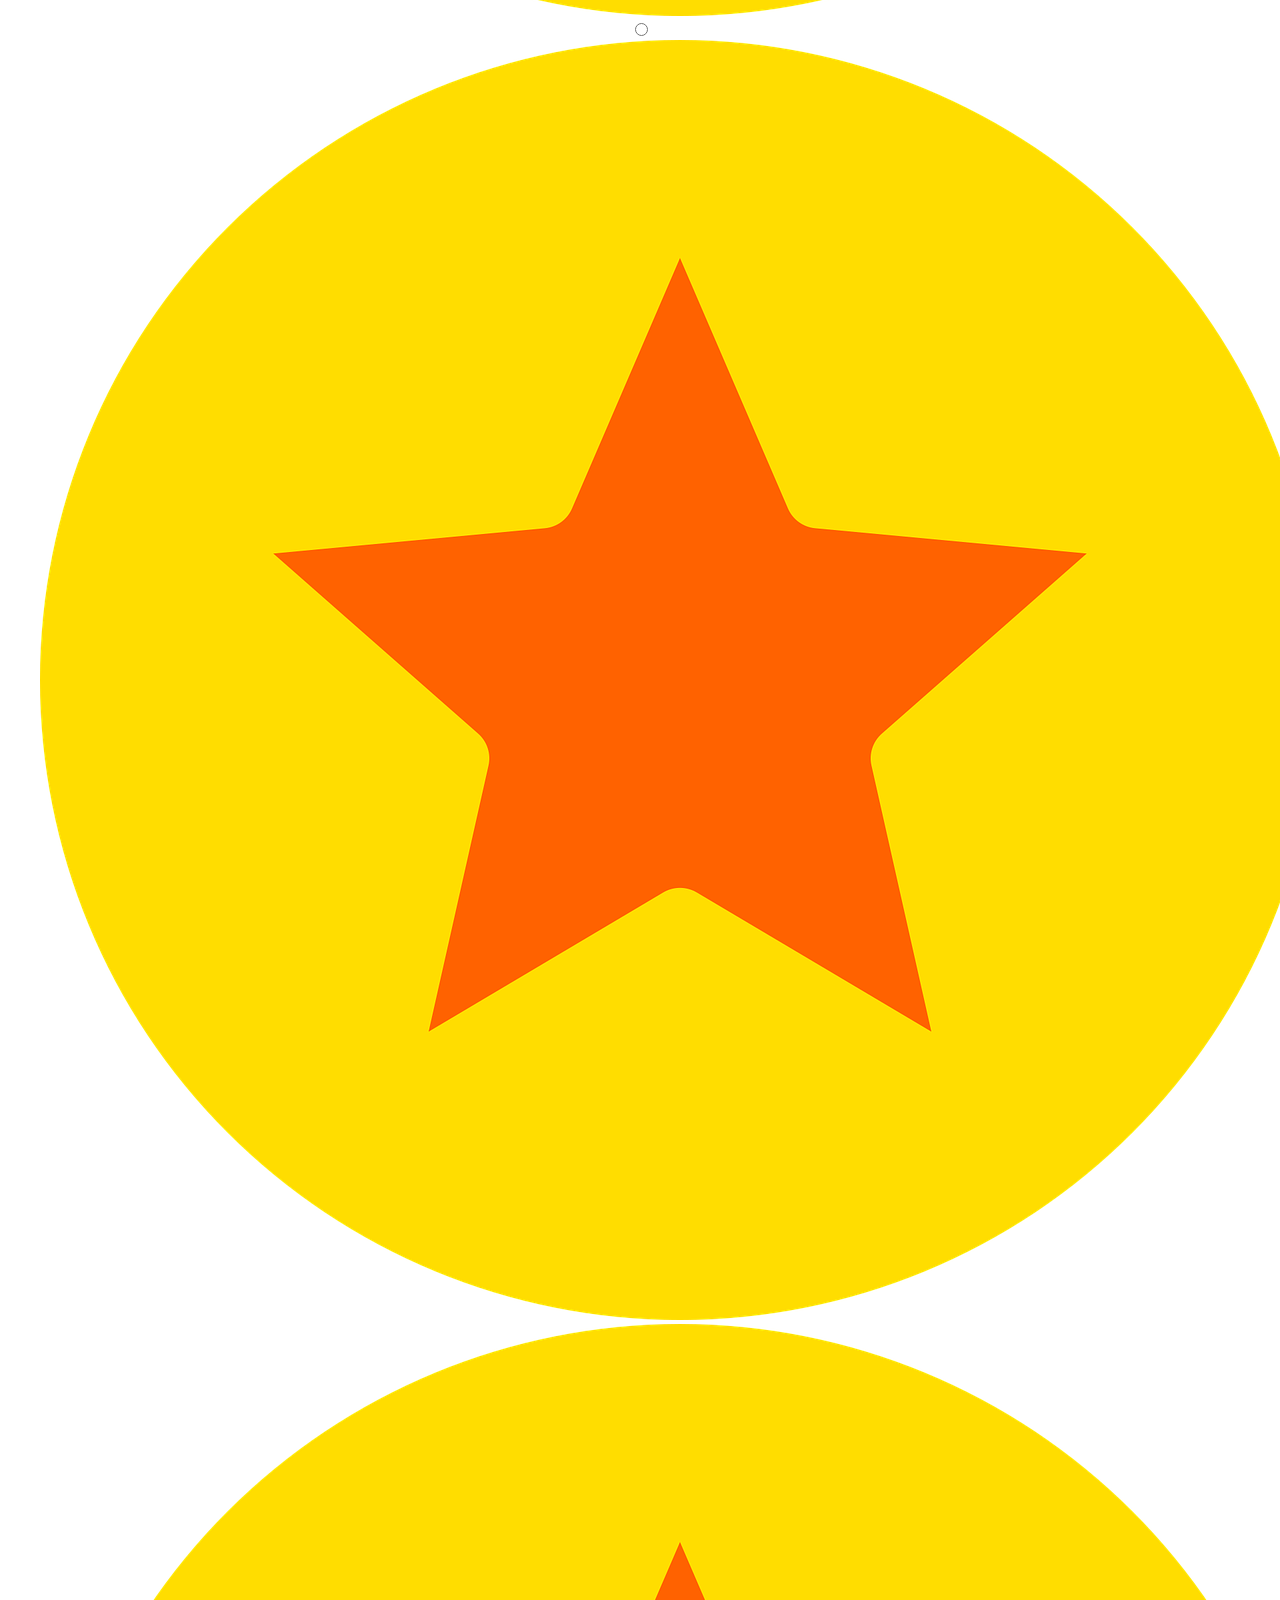
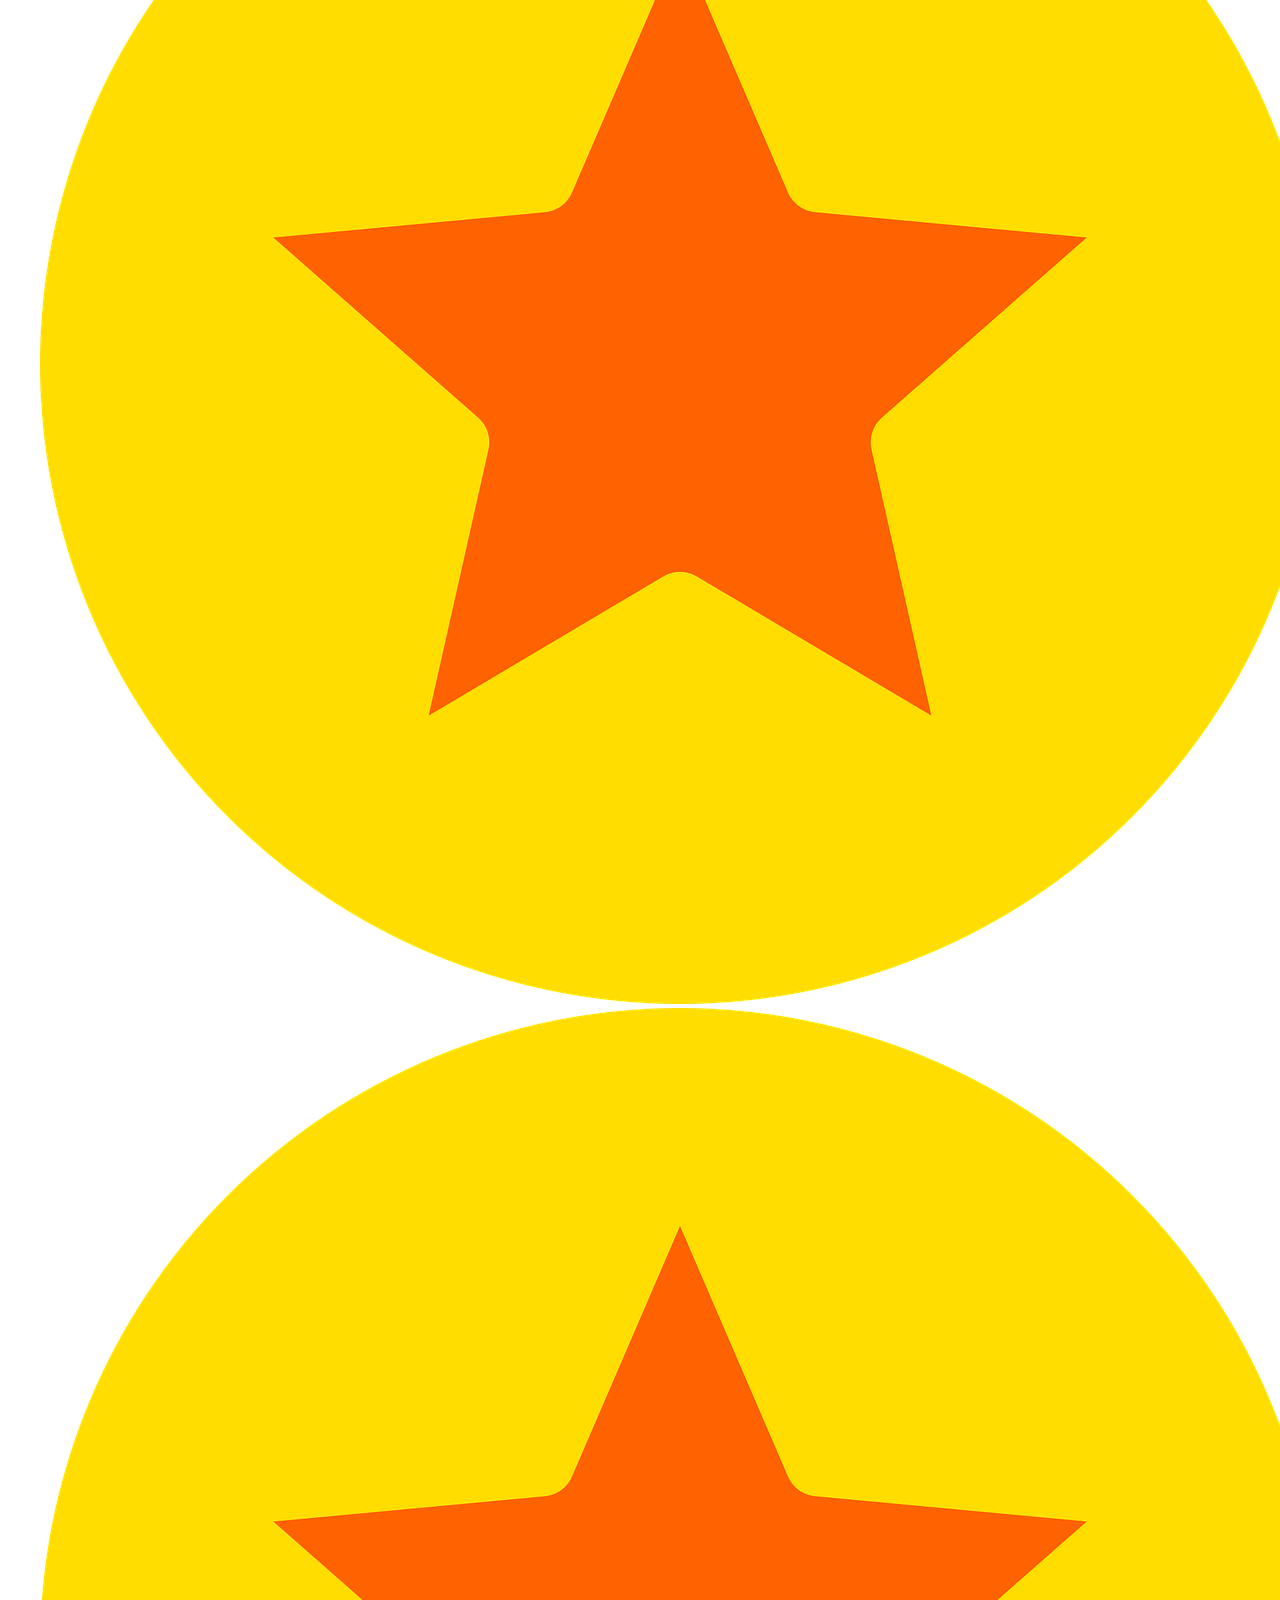
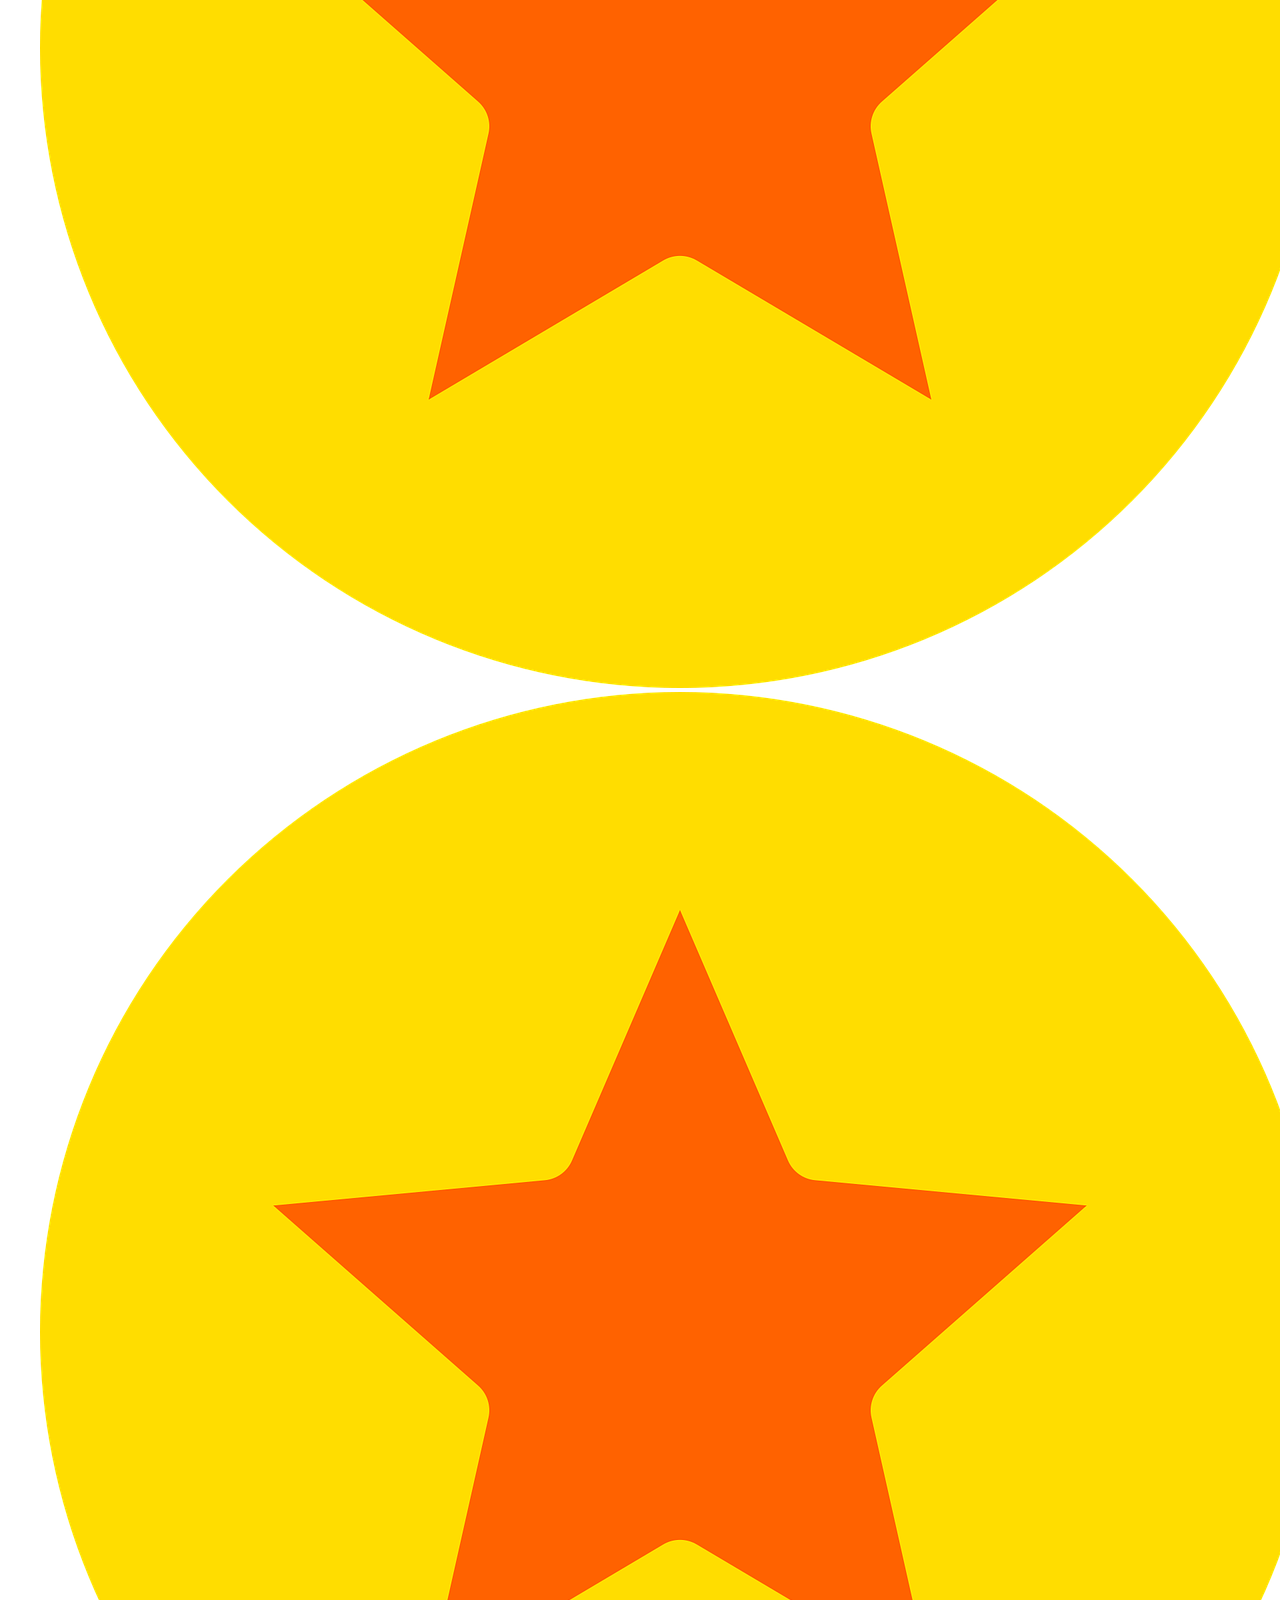
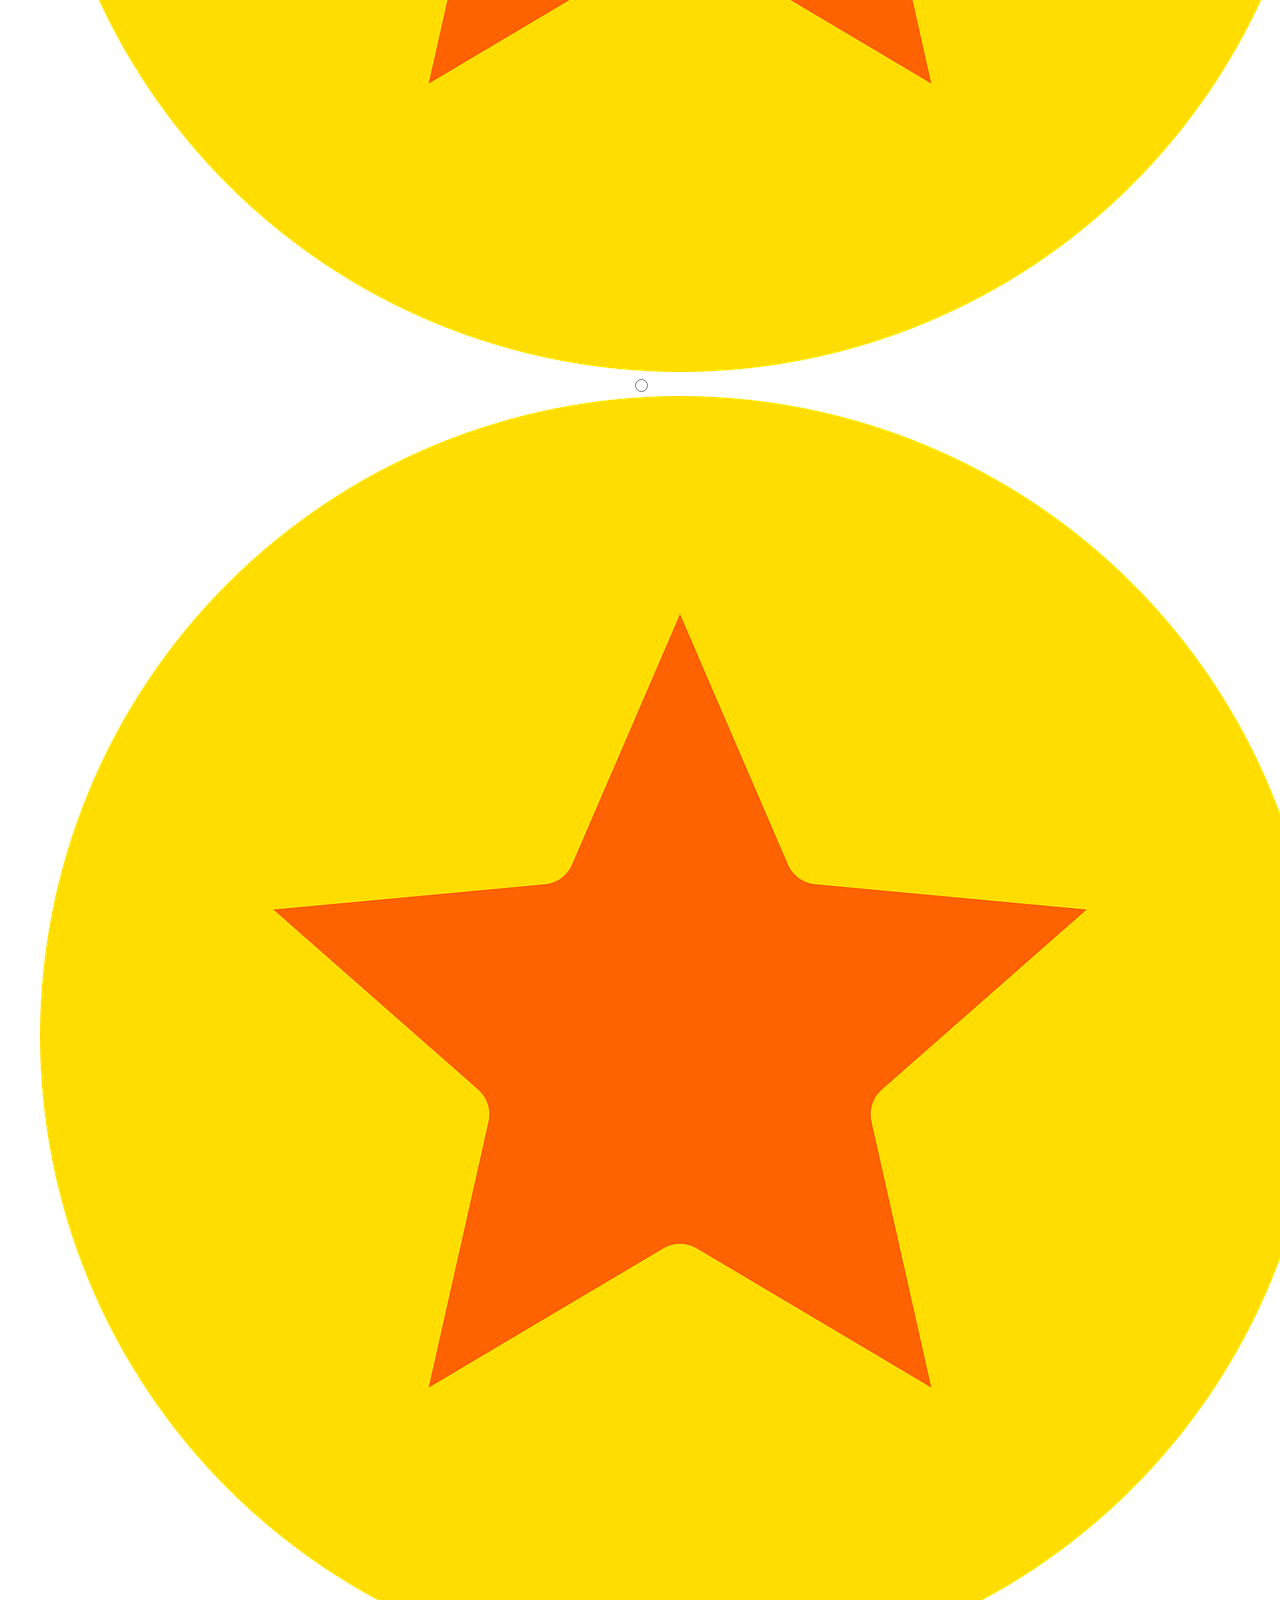
<file: locations/vending-machine-o.html>
<!DOCTYPE html>
<html lang="en">

<head>
    <meta charset="UTF-8">
    <meta name="viewport" content="width=device-width, initial-scale=1.0">
    <title>Building-O Vending Machine</title>
    <link rel="stylesheet" href="/css/style.css">
</head>

<body>
    <div class="grid-container">
        <div class="header">
            <header>
                <div class="top-banner">
                    <a href="/">
                        <div class="rmc-logo-top">
                            <img class="rmc-logo" src="/images/ratemycampus-logo_transparent.png"
                                alt="RateMyCampus Logo">
                            <h1>RateMyCampus</h1>
                        </div>
                    </a>
                    <div class="account-redirects">
                        <a class="log-in-button" href="/log-in.html">Log In</a>
                        <a class="sign-up-button" href="/sign-up.html">Sign Up</a>
                    </div>
                </div>
                <nav class="main-nav">
                    <a href="/">
                        <div>Home</div>
                    </a>
                    <a class="locations-current" href="/locations.html">
                        <div>Locations</div>
                    </a>
                    <a href="/about.html">
                        <div>About</div>
                    </a>
                    <a href="/contact.html">
                        <div>Contact</div>
                    </a>
                </nav>
            </header>
        </div>
        <div class="content">
            <div class="content-sub">
                <div class="location-container">
                    <div class="location-img-container">
                        <img class="location-img" src="/images/vending-machine-o_scaled.jpg"
                            alt="Building-O Vending Machine">
                    </div>
                    <div class="location-table-container">
                        <table class="location-table">
                            <tr>
                                <th>Name</th>
                                <td>Building-O Vending Machine</td>
                            </tr>
                            <tr>
                                <th>Rating</th>
                                <td>#/5</td>
                            </tr>
                            <tr>
                                <th>Reviews</th>
                                <td>0</td>
                            </tr>
                            <tr>
                                <th>Last Update</th>
                                <td>12/04/2025</td>
                            </tr>
                            <tr>
                                <th>Description</th>
                                <td>This vending machine, located along the corridor between Buildings N-1 and O, has
                                    satiated the
                                    hungers of countless college students. It has been out of order for several months,
                                    much to the dismay of many.
                                </td>
                            </tr>
                        </table>
                    </div>
                </div>
                <div class="comment-section">
                    <h2>Leave a Comment</h2>
                    <form class="comment-form" id="comment-form" name="comment-form"
                        action="https://jkorpela.fi/cgi-bin/echo.cgi" method="post" target="comment-iframe">
                        <div class="comment-rating">
                            <div class="star-radio">
                                <input type="radio" id="1-star" name="rating" value="1" required><br>
                                <label for="1-star"><img class="star-icon" src="/images/star.png" alt=""></label>
                            </div>
                            <div class="star-radio">
                                <input type="radio" id="2-star" name="rating" value="2"><br>
                            <label for="2-star"><img class="star-icon" src="/images/star.png" alt=""><img class="star-icon" src="/images/star.png" alt=""></label>
                            </div>
                            <div class="star-radio">
                                <input type="radio" id="3-star" name="rating" value="3"><br>
                            <label for="3-star"><img class="star-icon" src="/images/star.png" alt=""><img class="star-icon" src="/images/star.png" alt=""><img class="star-icon" src="/images/star.png" alt=""></label>
                            </div>
                            <div class="star-radio">
                                 <input type="radio" id="4-star" name="rating" value="4"><br>
                            <label for="4-star"><img class="star-icon" src="/images/star.png" alt=""><img class="star-icon" src="/images/star.png" alt=""><img class="star-icon" src="/images/star.png" alt=""><img class="star-icon" src="/images/star.png" alt=""></label>
                            </div>
                            <div class="star-radio">
                                <input type="radio" id="5-star" name="rating" value="5"><br>
                            <label for="5-star"><img class="star-icon" src="/images/star.png" alt=""><img class="star-icon" src="/images/star.png" alt=""><img class="star-icon" src="/images/star.png" alt=""><img class="star-icon" src="/images/star.png" alt=""><img class="star-icon" src="/images/star.png" alt=""></label>
                            </div>
                        </div><br>

                        <textarea id="comment" name="comment" rows="5" maxlength="300"
                            placeholder="(300 character limit)" required></textarea><br>

                        <input type="submit">
                    </form>
                    <iframe id="comment-iframe" name="comment-iframe" class="comment-iframe"></iframe>
                </div>
            </div>
        </div>
        <div class="footer">
            <footer>
                <div class="footer-sub">
                    <a href="/">
                        <div class="footer-rmc">
                            <img class="rmc-logo" src="/images/ratemycampus-logo_transparent.png"
                                alt="RateMyCampus Logo">
                            <h3>RateMyCampus</h3>
                        </div>
                    </a>
                    <nav class="footer-nav">
                        <ul>
                            <li><a href="/">Home</a></li>
                            <li><a href="/locations.html">Locations</a></li>
                            <li><a href="/about.html">About</a></li>
                            <li><a href="/contact.html">Contact</a></li>
                        </ul>
                    </nav>
                </div>
                <hr>
                <p>&copy; 2025 RateMyCampus.&nbsp;All rights reserved.</p>
            </footer>
        </div>
    </div>
</body>

</html>
</file>
<file: css/style.css>
@charset "utf-8";

/* Misc. */
html {
    font-family: 'Gill Sans', 'Gill Sans MT', Calibri, 'Trebuchet MS', sans-serif;
    font-size: 16px;
    background-color: rgba(220, 47, 47, 1);
}

html a {
    text-decoration: none;
}

body {
    margin: 0;
}

.grid-container {
    display: grid;
    grid-template-areas:
        ".header .header"
        ".main-nav .main-nav"
        ".content .content"
        ".footer .footer";
}

header .top-banner,
.content,
.footer {
    padding: 20px;
    text-align: center;
}

.rmc-logo {
    width: 100px;
}

/* .redirect-button {
    font-family: 'Gill Sans', 'Gill Sans MT', Calibri, 'Trebuchet MS', sans-serif;
    font-size: 25px;
    font-weight: bold;
    padding: 10px;
} */
/* I cannot, for the life of me, remember what this is for */



/* Header */
.top-banner {
    display: flex;
    justify-content: space-between;
    align-items: center;
    background-color: rgb(230, 230, 230);
}

.top-banner a {
    color: rgba(19, 51, 77);
}

.rmc-logo-top {
    display: flex;
    justify-content: center;
    align-items: center;
}

.account-redirects a {
    font-family: 'Gill Sans', 'Gill Sans MT', Calibri, 'Trebuchet MS', sans-serif;
    font-size: 20px;
    font-weight: bold;
    border: 2px solid rgba(19, 51, 77);
    border-radius: 10px;
    padding: 10px;
}

.account-redirects .sign-up-button {
    color: white;
    background-color: rgba(19, 51, 77);
    padding: 10px 20px;
}

.main-nav {
    background-color: rgba(220, 47, 47, 1);
    display: flex;
    justify-content: space-around;
    padding: 0;
    margin: 0;
}

.main-nav a {
    color: white;
    text-decoration: none;
    flex-grow: 1;
}

.main-nav a div {
    padding: 15px;
    text-align: center;
}

.main-nav a div:hover,
.class-current,
.locations-current,
.about-current,
.contact-current {
    transition: background-color 0.25s;
    background-color: rgba(19, 51, 77);
}

/* Global Elements */
.content {
    display: flex;
    align-items: center;
    justify-content: center;
    padding: 0;
    margin: 0;
    background-color: white;
}

.content * {
    color: black;
    text-decoration: none;
}

.content-sub {
    padding: 20px;
    max-width: 1200px;
}

.content-sub aside>*,
.content-sub section>* {
    padding: 5px;
    margin: 10px 0;
}

.content-sub aside p {
    font-size: 1.5em;
}

.content-sub section h2 {
    font-size: 2.25em;
}

.content-sub section p {
    font-size: 1.25em;
}

/* Home Page */

.home-content1 h2 {
    font-size: 5em;
    color: white;
    text-shadow: 0 0 15px black;
    padding: 0 20px;
}

.home-content2 h2,
.home-content3 h2 {
    font-size: 3em;
}

.home-content1,
.home-content2,
.home-content3 {
    display: flex;
    align-items: center;
    justify-content: center;
    width: 100%;
    min-height: 250px;
}

.landing {
    background-image: url('/images/nmc-proa-union-scaled.jpg');
    background-size: cover;
    background-position: top center;
}

.home-content1 {
    min-height: 80vh;
}


.content-sub h2 a:hover {
    text-decoration: underline;
}

.nmc-video-container {
    display: flex;
    justify-content: center;
    align-items: center;
}

.nmc-video-side {
    padding: 20px;
    max-width: 50%;
}

.nmc-video-side h2 {
    margin: 5px;
}

.nmc-video {
    width: 50%;
    aspect-ratio: 16/9;
    padding-left: 20px;
}

/* Locations Page */
.location-tab h4 {
    font-size: 1.5em;
    margin: 20px 0 0;
}

.location-tab p {
    font-size: 1.125em;
    padding: 10px 15px;
    margin: 0 0 20px;
}

.location-tab-container {
    padding: 50px 30px;
}

.location-grid-container {
    display: grid;
    grid-template-columns: 1fr 1fr 1fr;
    gap: 30px;
}

.location-tab {
    border: 1px solid gray;
    border-radius: 10px;
    max-width: 300px;
    min-height: 500px;
    padding: 0;
    margin: 0;
    clip-path: border-box;
}

.location-tab img {
    padding: 0;
    margin: 0;
    width: 300px;
    border: 1px solid gray;
    border-radius: 10px 10px 0 0;
}

/* About Page */


/* Contact, Log In, and Sign Up Page */
.contact-content,
.log-in-content,
.sign-up-content {
    background-color: white;
    padding: 30px 30px 75px;
}

.contact-content h1,
.log-in-content h1,
.sign-up-content h1 {
    text-align: center;
    font-size: 40px;
}

.contact-form-container,
.log-in-form-container,
.sign-up-form-container {
    display: flex;
    align-items: center;
    justify-content: center;
}

.contact-form,
.log-in-form,
.sign-up-form {
    padding: 20px;
    border: 2px solid black;
    min-width: 225px;
    max-width: 500px;
    width: 100%
}

.contact-form label,
.log-in-form label,
.sign-up-form label {
    font-size: 20px;
}

.contact-form input,
.contact-form textarea,
.log-in-form input,
.sign-up-form input {
    margin: 10px 0;
    padding: 10px;
    width: 100%;
    box-sizing: border-box;
    cursor: text;
    resize: none;
}

.contact-form input[type="submit"],
.log-in-form input[type="submit"],
.sign-up-form input[type="submit"] {
    margin: 0;
    cursor: pointer;
}

.contact-form input[placeholder],
.contact-form textarea[placeholder],
.contact-form input[type="submit"],
.log-in-form input[placeholder],
.log-in-form input[type="submit"],
.sign-up-form input[placeholder],
.sign-up-form input[type="submit"] {
    font-family: 'Gill Sans', 'Gill Sans MT', Calibri, 'Trebuchet MS', sans-serif;
    font-size: 15px;
}

.contact-form,
input,
textarea,
.log-in-form,
.sign-up-form {
    border-radius: 10px;
}

.contact-form input,
.contact-form textarea,
.log-in-form input,
.sign-up-form input {
    border: 1px solid black;
}

/* Footer */
.footer {
    background-color: rgb(220, 47, 47);
    padding: 30px;
}

.footer-sub {
    display: flex;
    justify-content: center;
    align-items: center;
    gap: 50px;
}

.footer-nav ul {
    list-style: none;
    text-align: left;
    line-height: 25px;
}

.footer-nav ul li a:hover {
    text-decoration: underline;
}

.footer-rmc h3,
.footer ul li a,
.footer p {
    color: white;
}

.footer-rmc h3 {
    margin: 5px 0 0;
}

.footer hr {
    margin: 20px 0;
}



/* Media Queries */
@media (max-width: 1080px) {

    /* Global Elements */
    .content-sub aside p {
        font-size: 1.25em;
    }

    /* Home Page */
    .home-content1 h2 {
        font-size: 3.25em;
    }

    .home-content2 h2,
    .home-content3 h2 {
        font-size: 2.5em;
    }

    .nmc-video-container {
        display: inline;
    }

    .nmc-video-side {
        max-width: 100%;
    }

    .nmc-video {
        width: 640px;
        height: auto;
    }

    /* Locations Page */
    .location-grid-container {
        display: grid;
        grid-template-columns: 1fr 1fr;
    }
}

@media (max-width: 720px) {

    /* Header */
    .top-banner a img {
        width: 75px;
    }

    .top-banner h1 {
        font-size: 26px;
    }

    .account-redirects a,
    .account-redirects .sign-up-button {
        font-size: 15px;
        padding: 8px;
    }

    /* Home Page */
    .nmc-video {
        width: 90%;
    }

    /* Locations Page */
    .location-grid-container {
        display: grid;
        grid-template-columns: 1fr;
    }
}

@media (max-width: 480px) {

    /* Header */
    .top-banner a img {
        width: 50px;
    }

    .top-banner a h1 {
        display: none;
    }

    .main-nav a div {
        padding: 10px;
    }

    /* Global Elements */
    .content-sub aside p {
        font-size: 1.125em;
    }

    .content p {
        font-size: 1.125em;
    }

    /* Home Page */
    .home-content1 h2 {
        font-size: 2.25em;
    }

    .home-content2 h2,
    .home-content3 h2 {
        font-size: 1.75em;
    }
}
</file>
